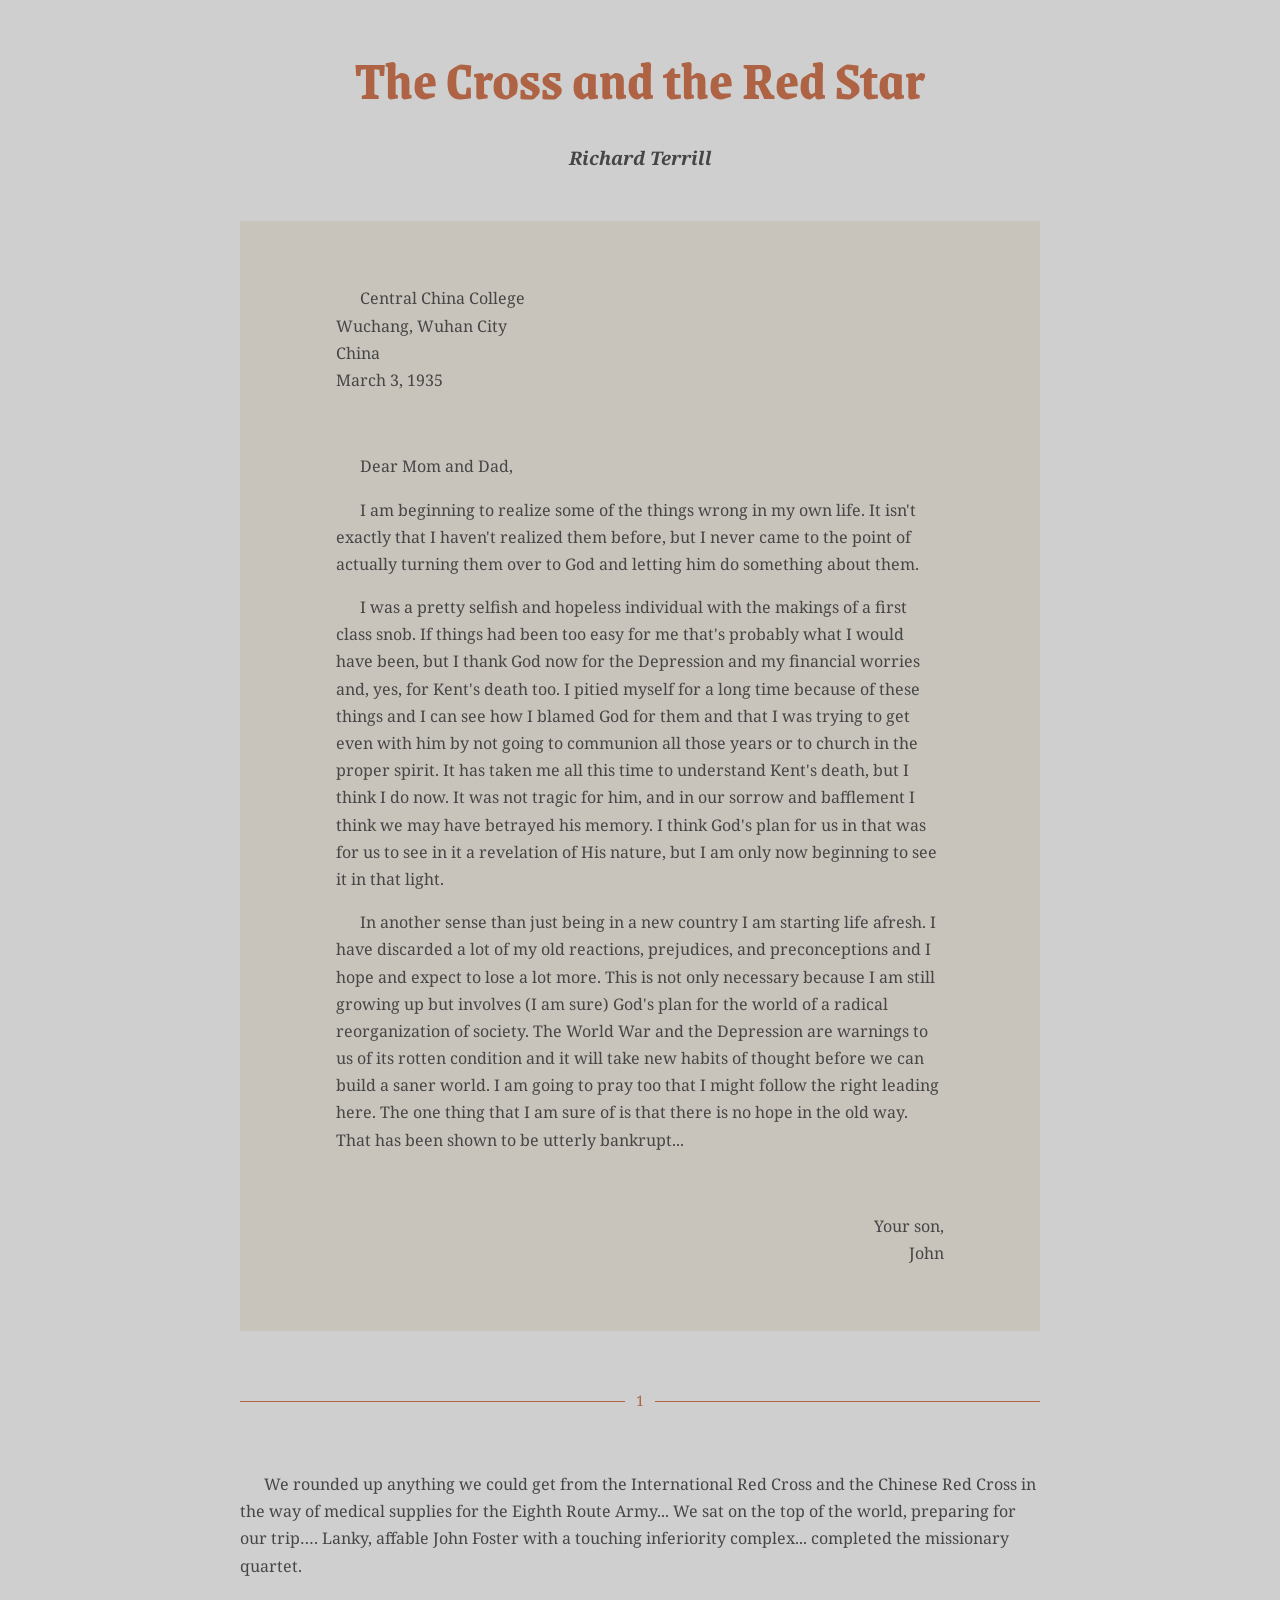
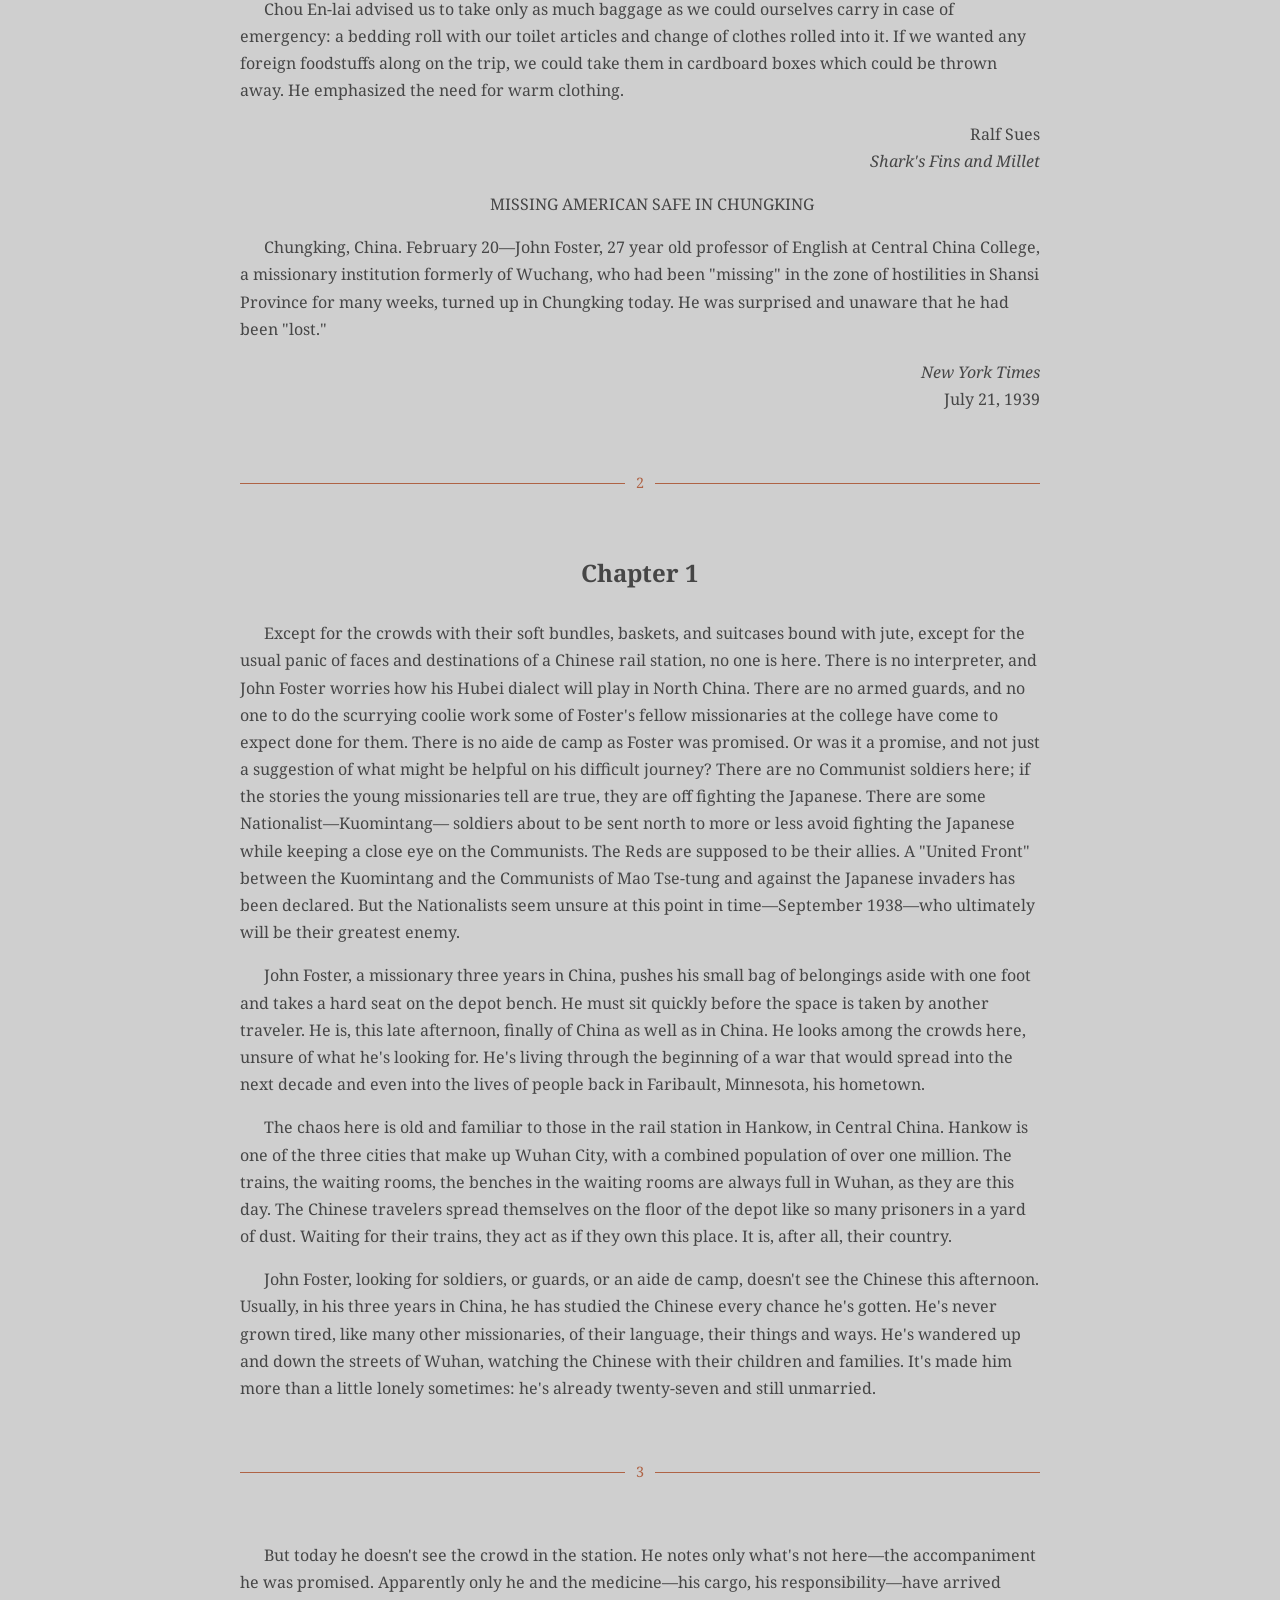
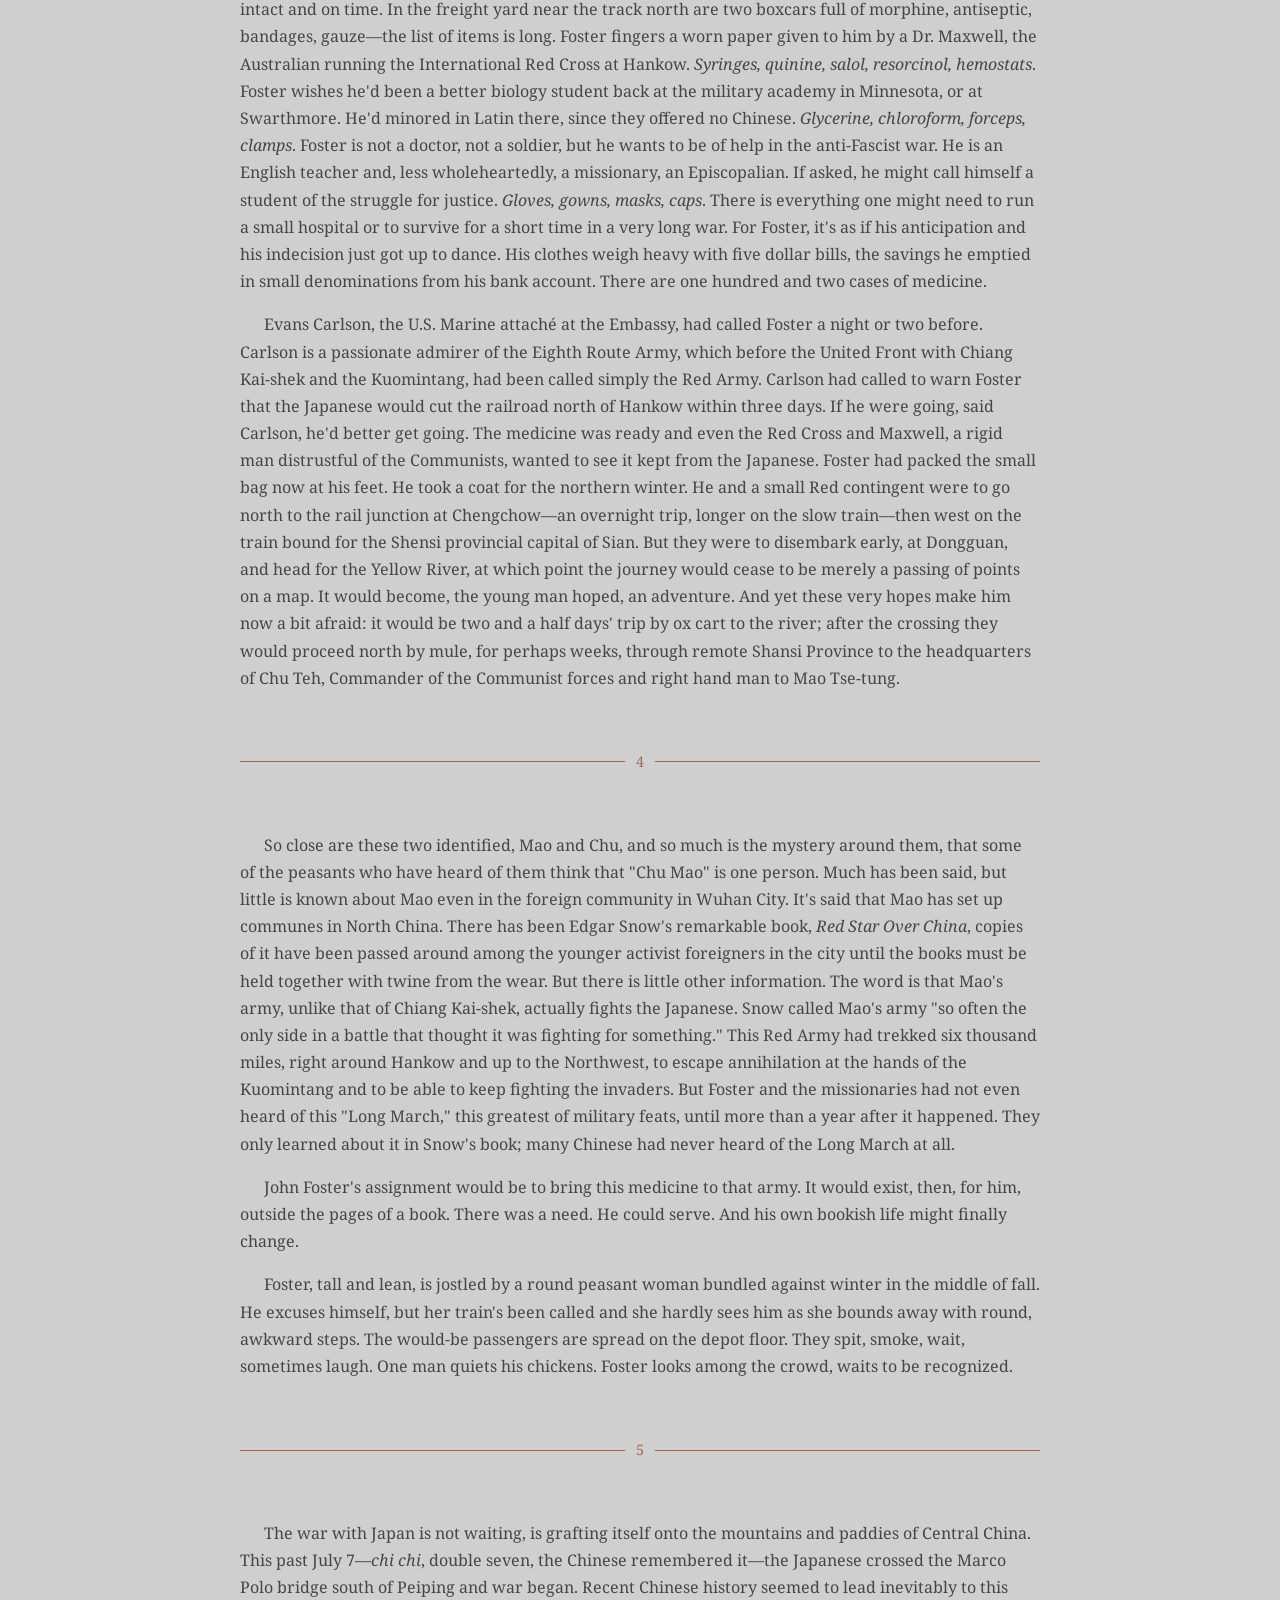
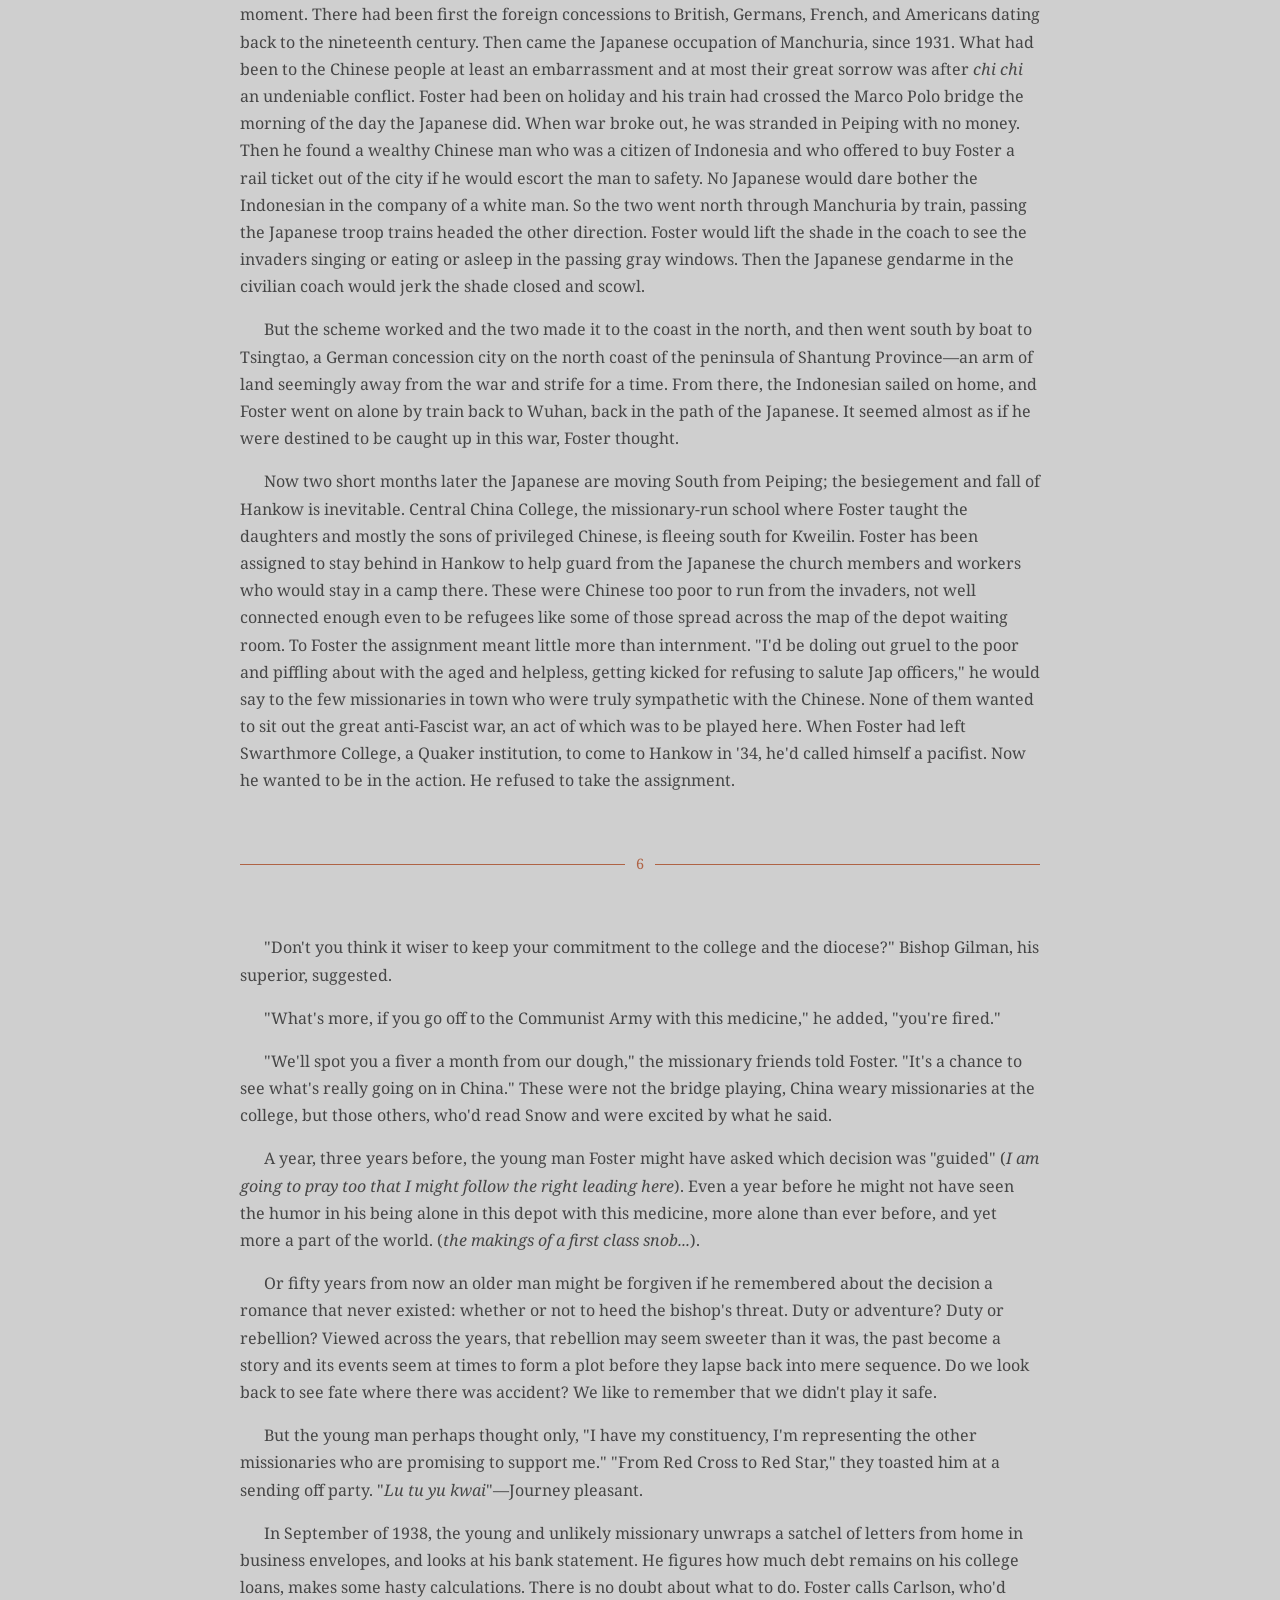
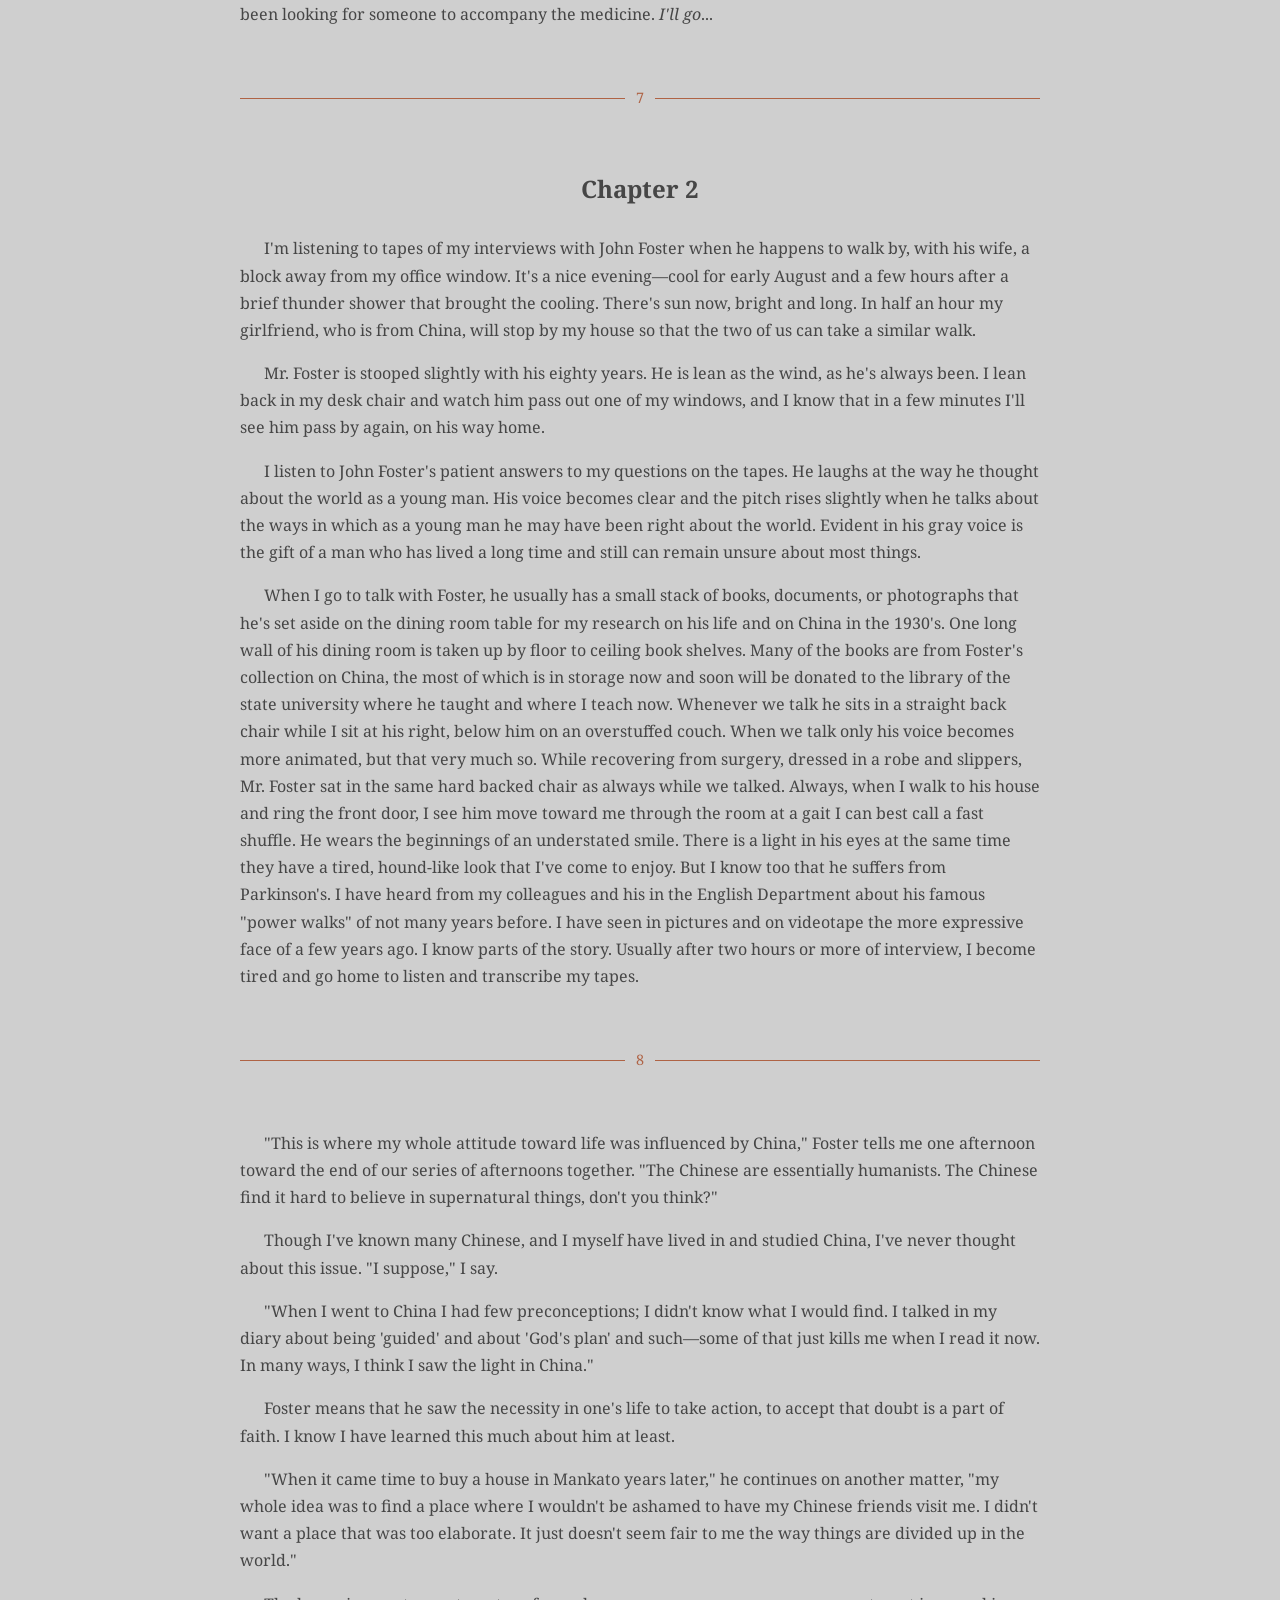
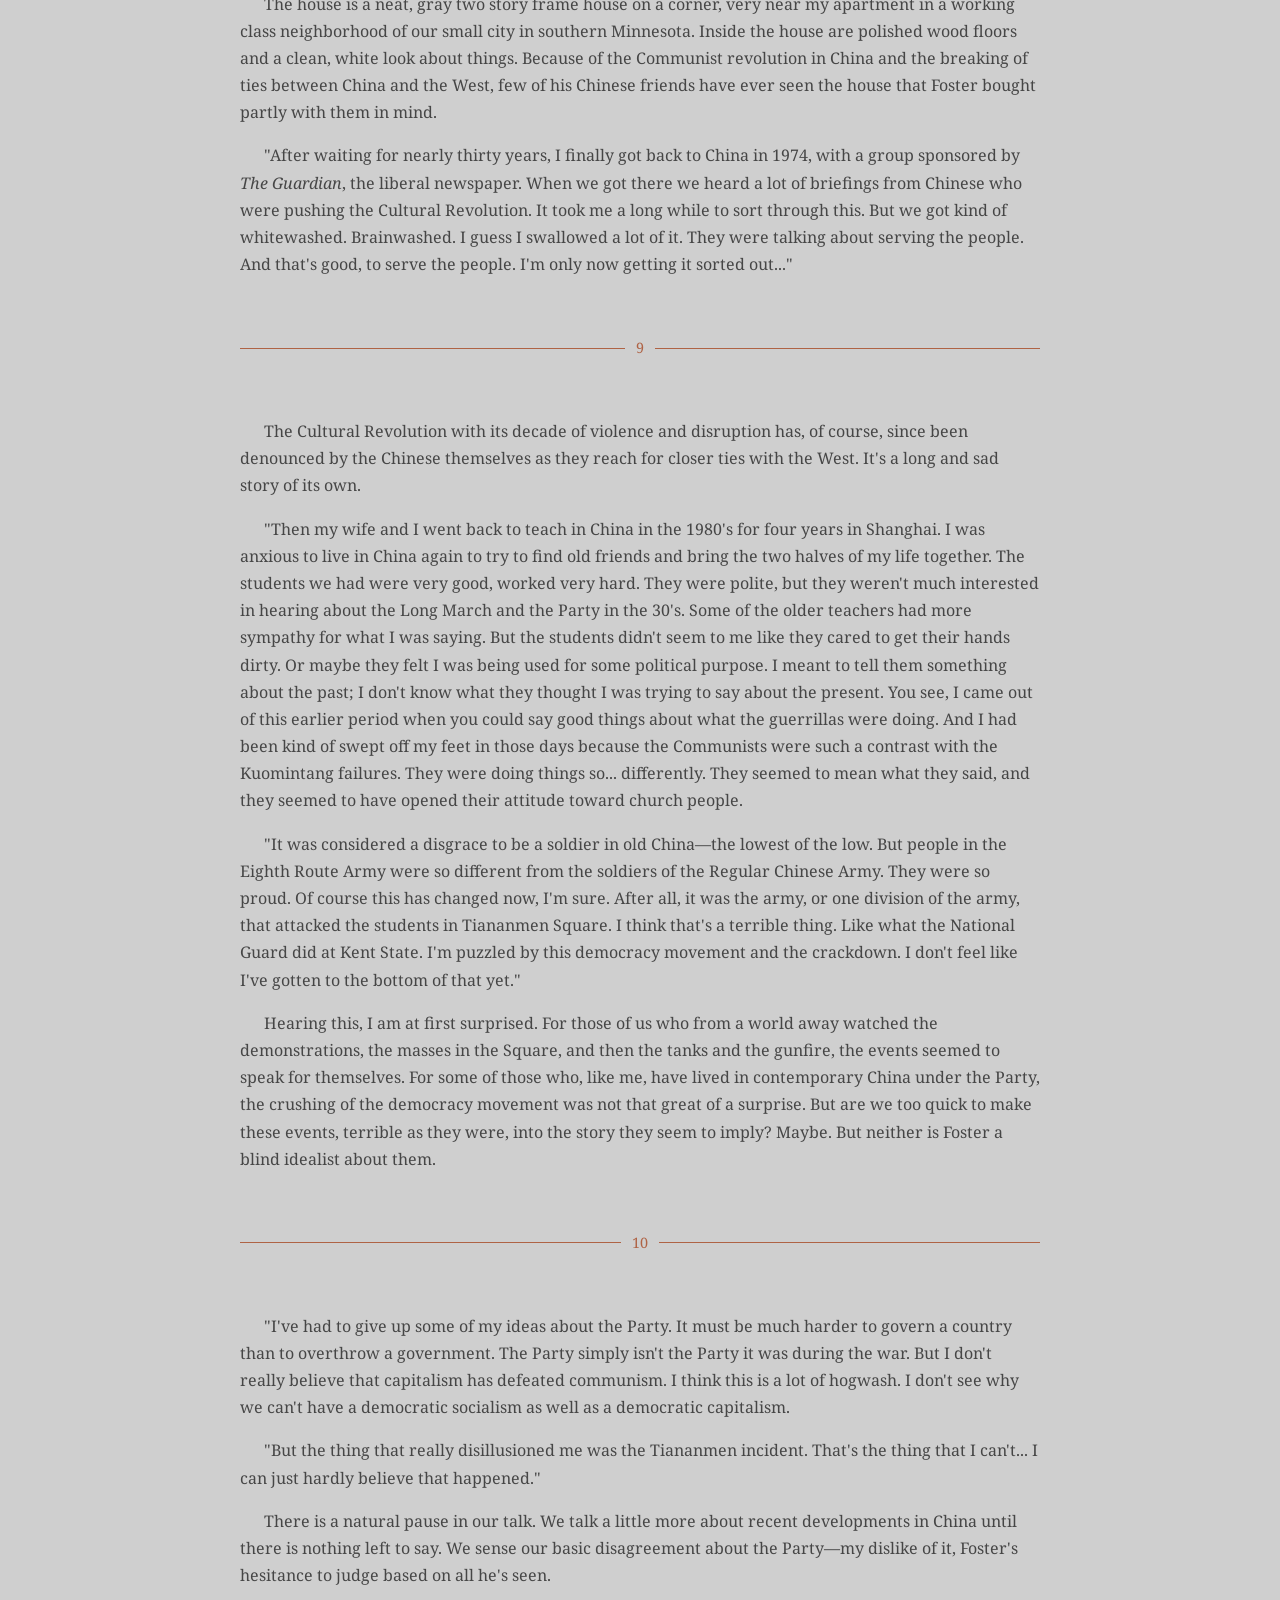
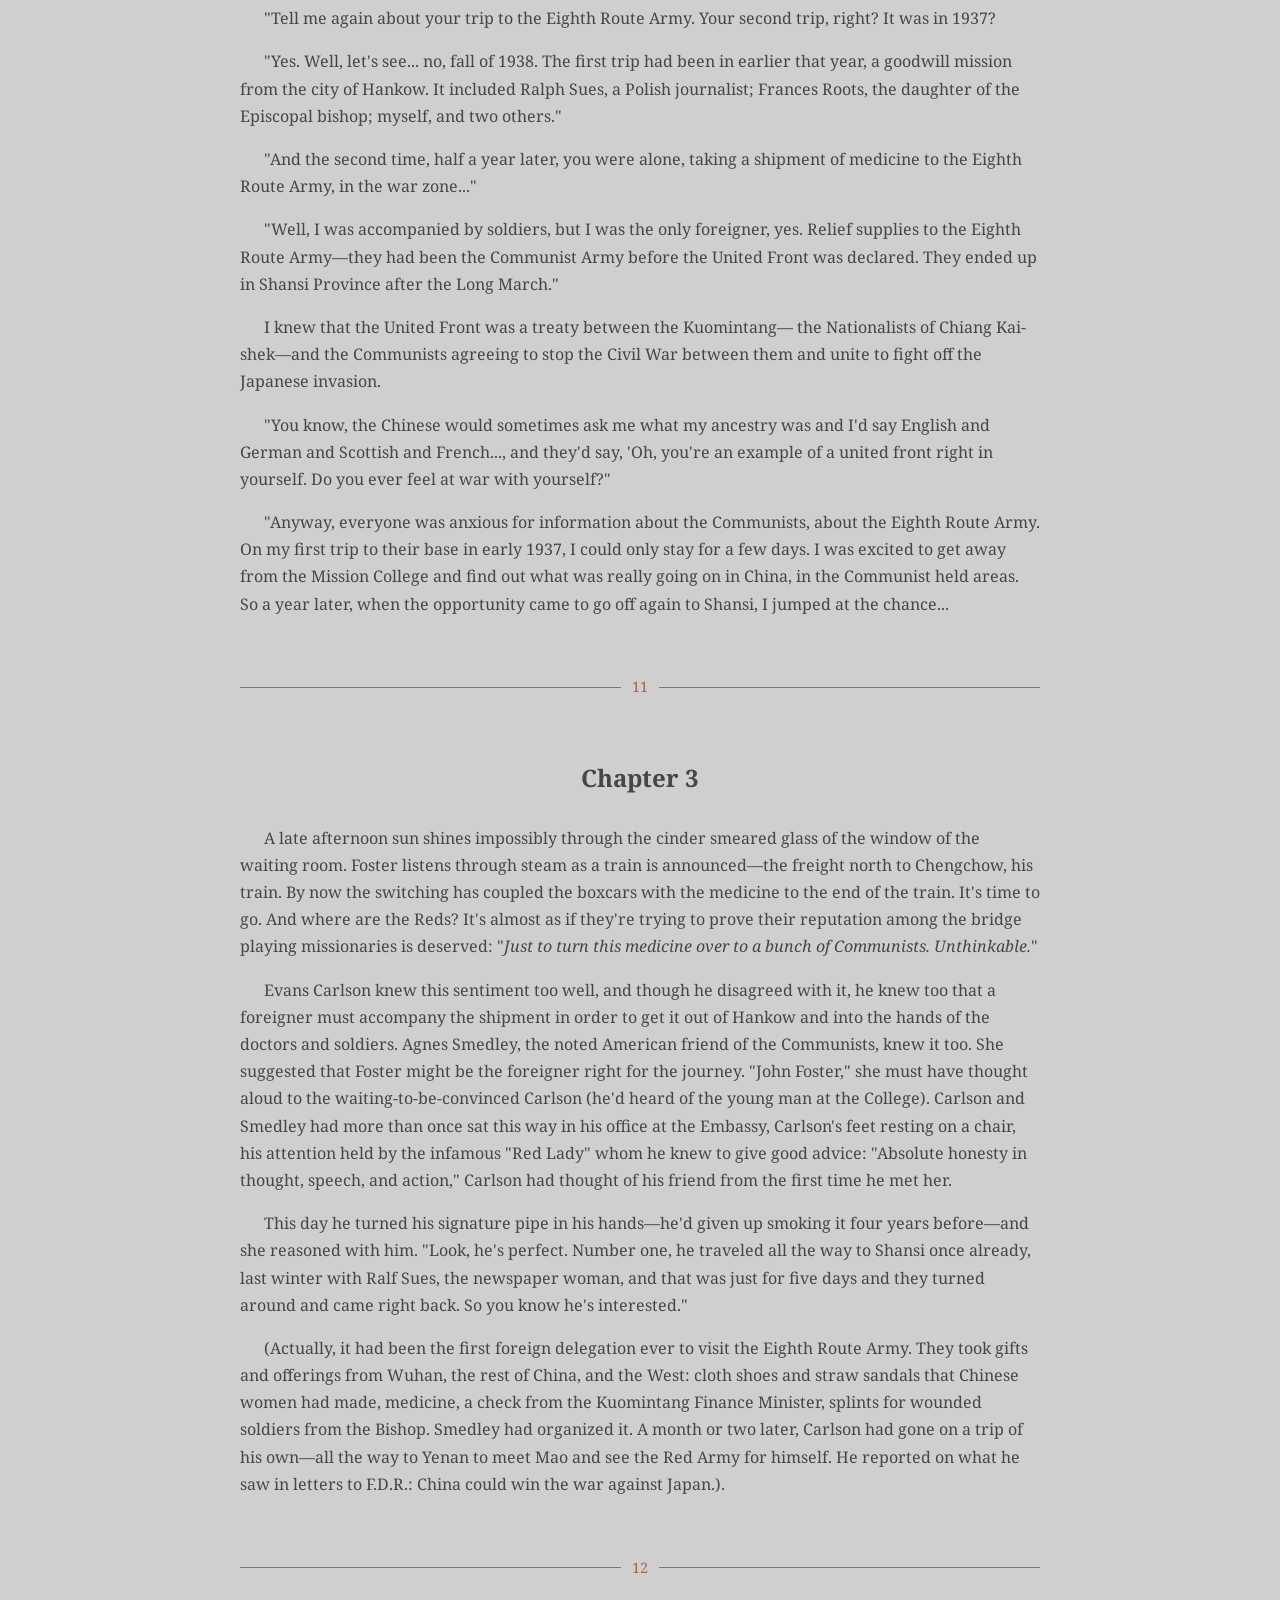
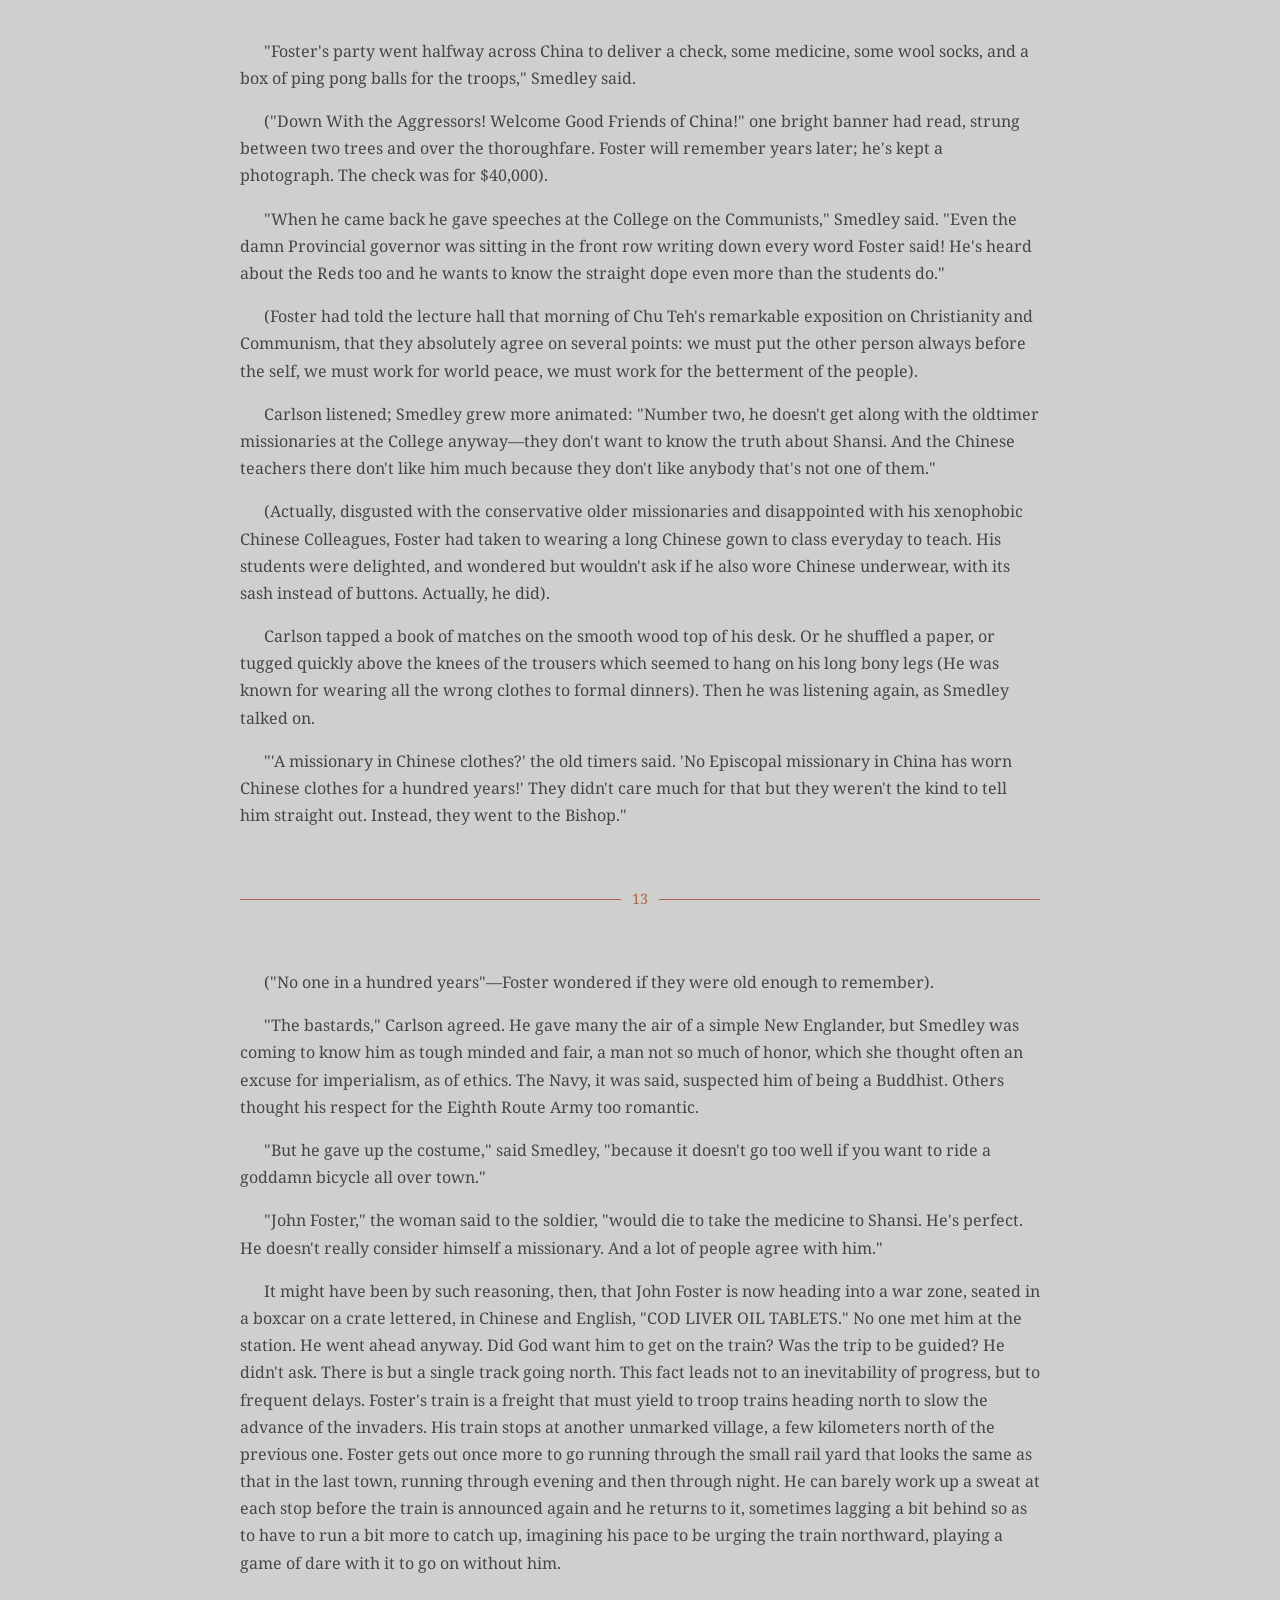
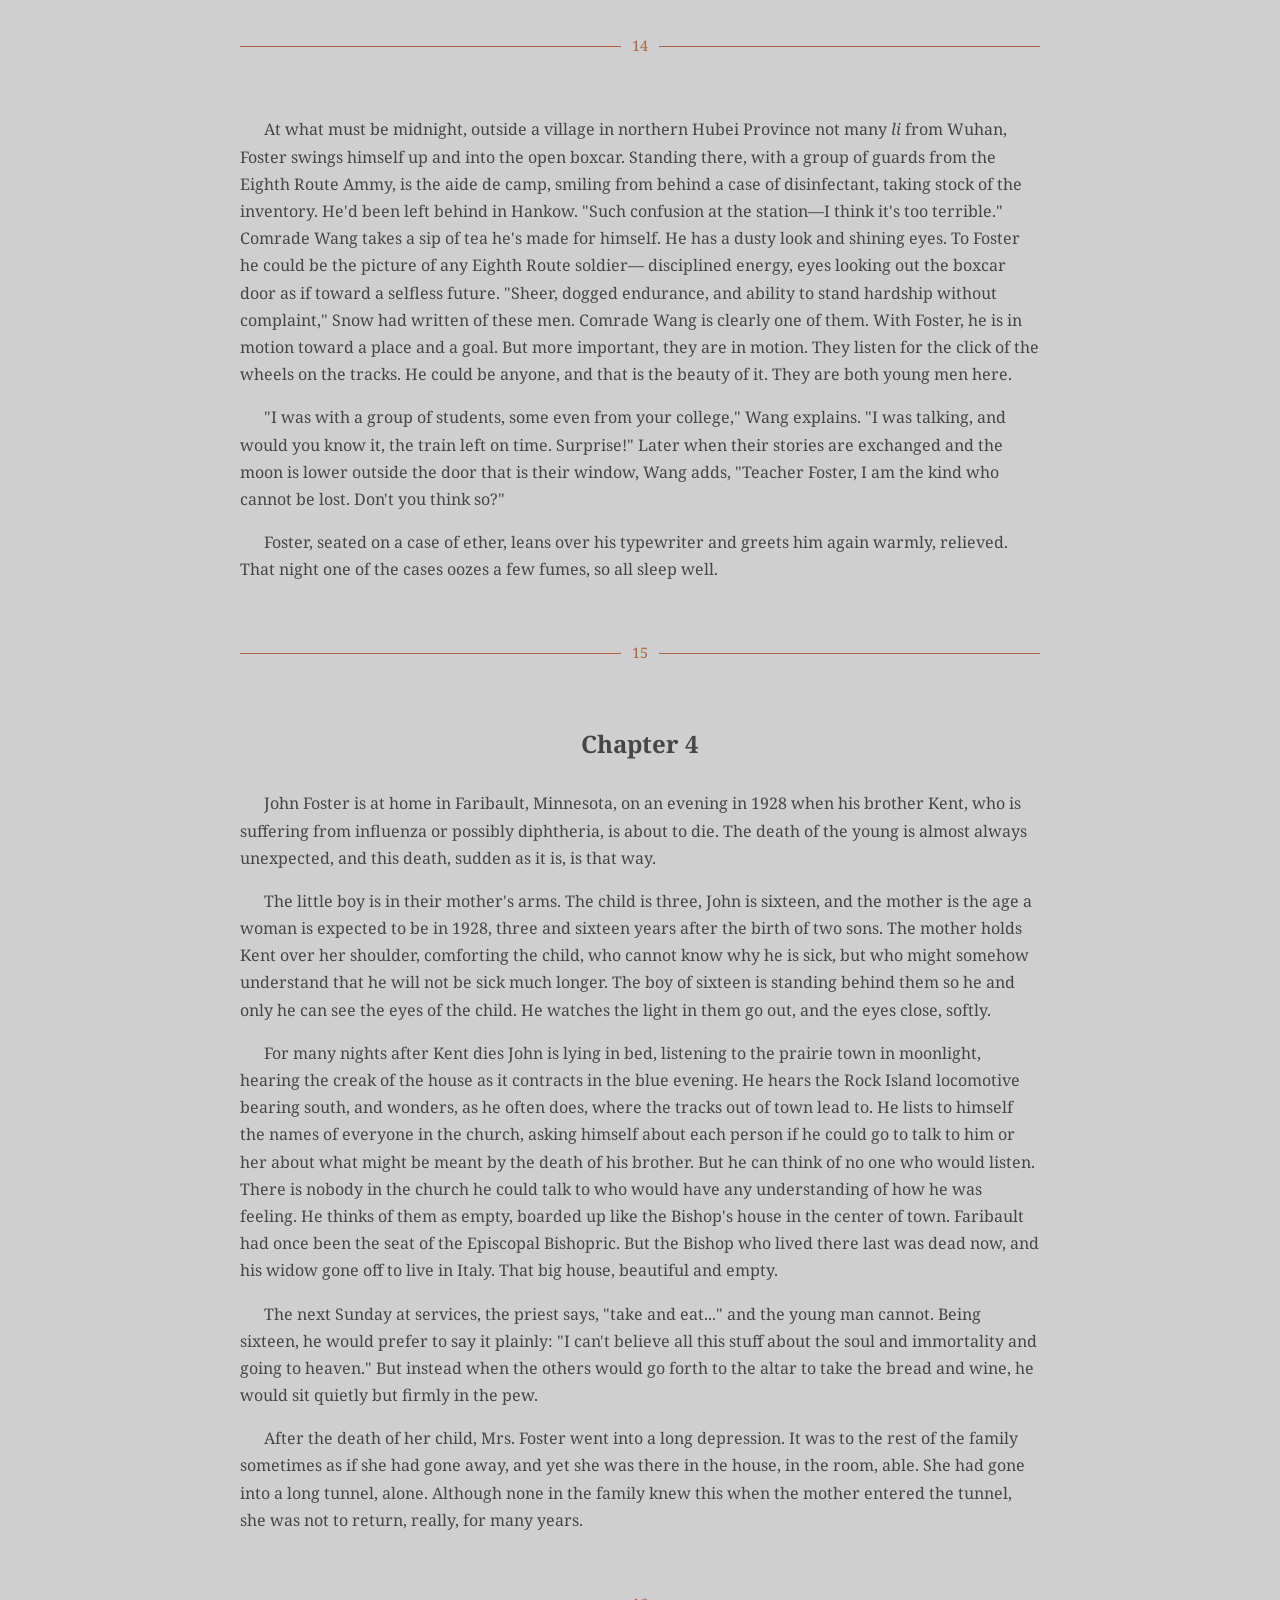
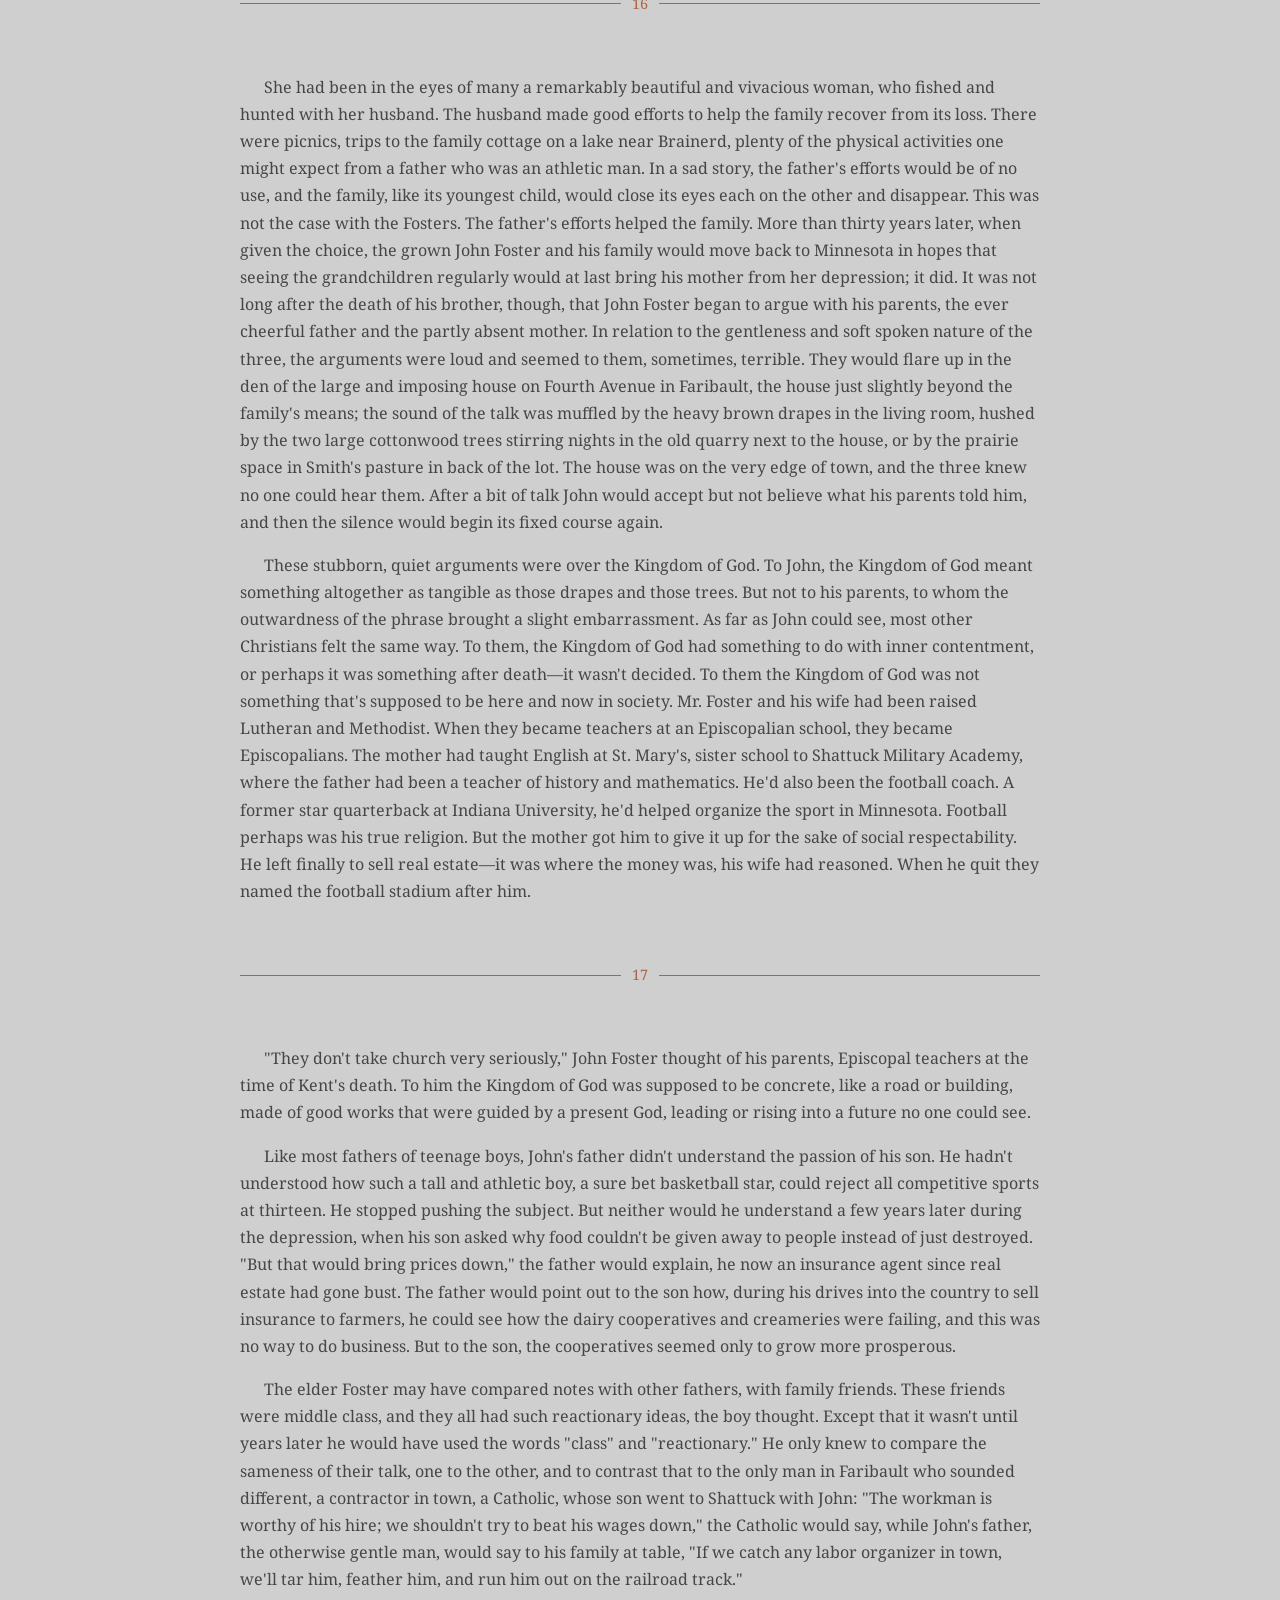
<file: index.html>
<html>
<head>
    <meta name="viewport" content="width=device-width, initial-scale=1.0">
    <link href="tcatrs.css" rel="stylesheet"/>
</head>
<body>

<main>

<h1>The Cross and the Red Star</h1>
<h3 style="text-align:center;"><em>Richard Terrill</em></h3>

<div class="letter">

<p>Central China College<br>
Wuchang, Wuhan City<br>
China<br>
March 3, 1935</p>
<br>
<p>Dear Mom and Dad,</p>

<p>I am beginning to realize some of the things wrong in my own life. It isn't exactly that I haven't realized them before, but I never came to the point of actually turning them over to God and letting him do something about them.</p>

<p>I was a pretty selfish and hopeless individual with the makings of a first class snob. If things had been too easy for me that's probably what I would have been, but I thank God now for the Depression and my financial worries and, yes, for Kent's death too. I pitied myself for a long time because of these things and I can see how I blamed God for them and that I was trying to get even with him by not going to communion all those years or to church in the proper spirit. It has taken me all this time to understand Kent's death, but I think I do now. It was not tragic for him, and in our sorrow and bafflement I think we may have betrayed his memory. I think God's plan for us in that was for us to see in it a revelation of His nature, but I am only now beginning to see it in that light.</p>

<p>In another sense than just being in a new country I am starting life afresh. I have discarded a lot of my old reactions, prejudices, and preconceptions and I hope and expect to lose a lot more. This is not only necessary because I am still growing up but involves (I am sure) God's plan for the world of a radical reorganization of society. The World War and the Depression are warnings to us of its rotten condition and it will take new habits of thought before we can build a saner world. I am going to pray too that I might follow the right leading here. The one thing that I am sure of is that there is no hope in the old way. That has been shown to be utterly bankrupt...</p>
<br>
<p style="text-align:right">Your son,<br>
John</p>
</div>

<page></page>

<p>We rounded up anything we could get from the International Red Cross and the Chinese Red Cross in the way of medical supplies for the Eighth Route Army... We sat on the top of the world, preparing for our trip…. Lanky, affable John Foster with a touching inferiority complex... completed the missionary quartet.</p>
<p>Chou En-lai advised us to take only as much baggage as we could ourselves carry in case of emergency: a bedding roll with our toilet articles and change of clothes rolled into it. If we wanted any foreign foodstuffs along on the trip, we could take them in cardboard boxes which could be thrown away. He emphasized the need for warm clothing.</p>
<p style="text-align:right">Ralf Sues<br>
<em>Shark's Fins and Millet</em></p>

<p style="text-align:center">MISSING AMERICAN SAFE IN CHUNGKING</p>
<p>Chungking, China. February 20—John Foster, 27 year old professor of English at Central China College, a missionary institution formerly of Wuchang, who had been "missing" in the zone of hostilities in Shansi Province for many weeks, turned up in Chungking today. He was surprised and unaware that he had been "lost."</p>
<p style="text-align:right"><em>New York Times</em><br>
July 21, 1939</p>

<page></page>

<h2 id="chapter1">Chapter 1</h2>

<p>Except for the crowds with their soft bundles, baskets, and suitcases bound with jute, except for the usual panic of faces and destinations of a Chinese rail station, no one is here. There is no interpreter, and John Foster worries how his Hubei dialect will play in North China. There are no armed guards, and no one to do the scurrying coolie work some of Foster's fellow missionaries at the college have come to expect done for them. There is no aide de camp as Foster was promised. Or was it a promise, and not just a suggestion of what might be helpful on his difficult journey? There are no Communist soldiers here; if the stories the young missionaries tell are true, they are off fighting the Japanese. There are some Nationalist—Kuomintang— soldiers about to be sent north to more or less avoid fighting the Japanese while keeping a close eye on the Communists. The Reds are supposed to be their allies. A "United Front" between the Kuomintang and the Communists of Mao Tse-tung and against the Japanese invaders has been declared. But the Nationalists seem unsure at this point in time—September 1938—who ultimately will be their greatest enemy.</p>

<p>John Foster, a missionary three years in China, pushes his small bag of belongings aside with one foot and takes a hard seat on the depot bench. He must sit quickly before the space is taken by another traveler. He is, this late afternoon, finally of China as well as in China. He looks among the crowds here, unsure of what he's looking for. He's living through the beginning of a war that would spread into the next decade and even into the lives of people back in Faribault, Minnesota, his hometown.</p>

<p>The chaos here is old and familiar to those in the rail station in Hankow, in Central China. Hankow is one of the three cities that make up Wuhan City, with a combined population of over one million. The trains, the waiting rooms, the benches in the waiting rooms are always full in Wuhan, as they are this day. The Chinese travelers spread themselves on the floor of the depot like so many prisoners in a yard of dust. Waiting for their trains, they act as if they own this place. It is, after all, their country.</p>

<p>John Foster, looking for soldiers, or guards, or an aide de camp, doesn't see the Chinese this afternoon. Usually, in his three years in China, he has studied the Chinese every chance he's gotten. He's never grown tired, like many other missionaries, of their language, their things and ways. He's wandered up and down the streets of Wuhan, watching the Chinese with their children and families. It's made him more than a little lonely sometimes: he's already twenty-seven and still unmarried.</p>

<page></page>

<p>But today he doesn't see the crowd in the station. He notes only what's not here—the accompaniment he was promised. Apparently only he and the medicine—his cargo, his responsibility—have arrived intact and on time. In the freight yard near the track north are two boxcars full of morphine, antiseptic, bandages, gauze—the list of items is long. Foster fingers a worn paper given to him by a Dr. Maxwell, the Australian running the International Red Cross at Hankow. <em>Syringes, quinine, salol, resorcinol, hemostats</em>. Foster wishes he'd been a better biology student back at the military academy in Minnesota, or at Swarthmore. He'd minored in Latin there, since they offered no Chinese. <em>Glycerine, chloroform, forceps, clamps</em>. Foster is not a doctor, not a soldier, but he wants to be of help in the anti-Fascist war. He is an English teacher and, less wholeheartedly, a missionary, an Episcopalian. If asked, he might call himself a student of the struggle for justice. <em>Gloves, gowns, masks, caps</em>. There is everything one might need to run a small hospital or to survive for a short time in a very long war. For Foster, it's as if his anticipation and his indecision just got up to dance. His clothes weigh heavy with five dollar bills, the savings he emptied in small denominations from his bank account. There are one hundred and two cases of medicine.</p>

<p>Evans Carlson, the U.S. Marine attaché at the Embassy, had called Foster a night or two before. Carlson is a passionate admirer of the Eighth Route Army, which before the United Front with Chiang Kai-shek and the Kuomintang, had been called simply the Red Army. Carlson had called to warn Foster that the Japanese would cut the railroad north of Hankow within three days. If he were going, said Carlson, he'd better get going. The medicine was ready and even the Red Cross and Maxwell, a rigid man distrustful of the Communists, wanted to see it kept from the Japanese. Foster had packed the small bag now at his feet. He took a coat for the northern winter. He and a small Red contingent were to go north to the rail junction at Chengchow—an overnight trip, longer on the slow train—then west on the train bound for the Shensi provincial capital of Sian. But they were to disembark early, at Dongguan, and head for the Yellow River, at which point the journey would cease to be merely a passing of points on a map. It would become, the young man hoped, an adventure. And yet these very hopes make him now a bit afraid: it would be two and a half days' trip by ox cart to the river; after the crossing they would proceed north by mule, for perhaps weeks, through remote Shansi Province to the headquarters of Chu Teh, Commander of the Communist forces and right hand man to Mao Tse-tung.</p>

<page></page>

<p>So close are these two identified, Mao and Chu, and so much is the mystery around them, that some of the peasants who have heard of them think that "Chu Mao" is one person. Much has been said, but little is known about Mao even in the foreign community in Wuhan City. It's said that Mao has set up communes in North China. There has been Edgar Snow's remarkable book, <em>Red Star Over China</em>, copies of it have been passed around among the younger activist foreigners in the city until the books must be held together with twine from the wear. But there is little other information. The word is that Mao's army, unlike that of Chiang Kai-shek, actually fights the Japanese. Snow called Mao's army "so often the only side in a battle that thought it was fighting for something." This Red Army had trekked six thousand miles, right around Hankow and up to the Northwest, to escape annihilation at the hands of the Kuomintang and to be able to keep fighting the invaders. But Foster and the missionaries had not even heard of this "Long March," this greatest of military feats, until more than a year after it happened. They only learned about it in Snow's book; many Chinese had never heard of the Long March at all.</p>

<p>John Foster's assignment would be to bring this medicine to that army. It would exist, then, for him, outside the pages of a book. There was a need. He could serve. And his own bookish life might finally change.</p>

<p>Foster, tall and lean, is jostled by a round peasant woman bundled against winter in the middle of fall. He excuses himself, but her train's been called and she hardly sees him as she bounds away with round, awkward steps. The would-be passengers are spread on the depot floor. They spit, smoke, wait, sometimes laugh. One man quiets his chickens. Foster looks among the crowd, waits to be recognized.</p>

<page></page>

<p>The war with Japan is not waiting, is grafting itself onto the mountains and paddies of Central China. This past July 7—<em>chi chi</em>, double seven, the Chinese remembered it—the Japanese crossed the Marco Polo bridge south of Peiping and war began. Recent Chinese history seemed to lead inevitably to this moment. There had been first the foreign concessions to British, Germans, French, and Americans dating back to the nineteenth century. Then came the Japanese occupation of Manchuria, since 1931. What had been to the Chinese people at least an embarrassment and at most their great sorrow was after <em>chi chi</em> an undeniable conflict. Foster had been on holiday and his train had crossed the Marco Polo bridge the morning of the day the Japanese did. When war broke out, he was stranded in Peiping with no money. Then he found a wealthy Chinese man who was a citizen of Indonesia and who offered to buy Foster a rail ticket out of the city if he would escort the man to safety. No Japanese would dare bother the Indonesian in the company of a white man. So the two went north through Manchuria by train, passing the Japanese troop trains headed the other direction. Foster would lift the shade in the coach to see the invaders singing or eating or asleep in the passing gray windows. Then the Japanese gendarme in the civilian coach would jerk the shade closed and scowl.</p>

<p>But the scheme worked and the two made it to the coast in the north, and then went south by boat to Tsingtao, a German concession city on the north coast of the peninsula of Shantung Province—an arm of land seemingly away from the war and strife for a time. From there, the Indonesian sailed on home, and Foster went on alone by train back to Wuhan, back in the path of the Japanese. It seemed almost as if he were destined to be caught up in this war, Foster thought.</p>

<p>Now two short months later the Japanese are moving South from Peiping; the besiegement and fall of Hankow is inevitable. Central China College, the missionary-run school where Foster taught the daughters and mostly the sons of privileged Chinese, is fleeing south for Kweilin. Foster has been assigned to stay behind in Hankow to help guard from the Japanese the church members and workers who would stay in a camp there. These were Chinese too poor to run from the invaders, not well connected enough even to be refugees like some of those spread across the map of the depot waiting room. To Foster the assignment meant little more than internment. "I'd be doling out gruel to the poor and piffling about with the aged and helpless, getting kicked for refusing to salute Jap officers," he would say to the few missionaries in town who were truly sympathetic with the Chinese. None of them wanted to sit out the great anti-Fascist war, an act of which was to be played here. When Foster had left Swarthmore College, a Quaker institution, to come to Hankow in '34, he'd called himself a pacifist. Now he wanted to be in the action. He refused to take the assignment.</p>

<page></page>

<p>"Don't you think it wiser to keep your commitment to the college and the diocese?" Bishop Gilman, his superior, suggested.</p>

<p>"What's more, if you go off to the Communist Army with this medicine," he added, "you're fired."</p>

<p>"We'll spot you a fiver a month from our dough," the missionary friends told Foster. "It's a chance to see what's really going on in China." These were not the bridge playing, China weary missionaries at the college, but those others, who'd read Snow and were excited by what he said.</p>

<p>A year, three years before, the young man Foster might have asked which decision was "guided" (<em>I am going to pray too that I might follow the right leading here</em>). Even a year before he might not have seen the humor in his being alone in this depot with this medicine, more alone than ever before, and yet more a part of the world. (<em>the makings of a first class snob...</em>).</p>

<p>Or fifty years from now an older man might be forgiven if he remembered about the decision a romance that never existed: whether or not to heed the bishop's threat. Duty or adventure? Duty or rebellion? Viewed across the years, that rebellion may seem sweeter than it was, the past become a story and its events seem at times to form a plot before they lapse back into mere sequence. Do we look back to see fate where there was accident? We like to remember that we didn't play it safe.</p>

<p>But the young man perhaps thought only, "I have my constituency, I'm representing the other missionaries who are promising to support me." "From Red Cross to Red Star," they toasted him at a sending off party. "<em>Lu tu yu kwai</em>"—Journey pleasant.</p>

<p>In September of 1938, the young and unlikely missionary unwraps a satchel of letters from home in business envelopes, and looks at his bank statement. He figures how much debt remains on his college loans, makes some hasty calculations. There is no doubt about what to do. Foster calls Carlson, who'd been looking for someone to accompany the medicine. <em>I'll go</em>...</p>

<page></page>

<h2 id="chapter2">Chapter 2</h2>

<p>I'm listening to tapes of my interviews with John Foster when he happens to walk by, with his wife, a block away from my office window. It's a nice evening—cool for early August and a few hours after a brief thunder shower that brought the cooling. There's sun now, bright and long. In half an hour my girlfriend, who is from China, will stop by my house so that the two of us can take a similar walk.</p>

<p>Mr. Foster is stooped slightly with his eighty years. He is lean as the wind, as he's always been. I lean back in my desk chair and watch him pass out one of my windows, and I know that in a few minutes I'll see him pass by again, on his way home.</p>

<p>I listen to John Foster's patient answers to my questions on the tapes. He laughs at the way he thought about the world as a young man. His voice becomes clear and the pitch rises slightly when he talks about the ways in which as a young man he may have been right about the world. Evident in his gray voice is the gift of a man who has lived a long time and still can remain unsure about most things.</p>

<p>When I go to talk with Foster, he usually has a small stack of books, documents, or photographs that he's set aside on the dining room table for my research on his life and on China in the 1930's. One long wall of his dining room is taken up by floor to ceiling book shelves. Many of the books are from Foster's collection on China, the most of which is in storage now and soon will be donated to the library of the state university where he taught and where I teach now. Whenever we talk he sits in a straight back chair while I sit at his right, below him on an overstuffed couch. When we talk only his voice becomes more animated, but that very much so. While recovering from surgery, dressed in a robe and slippers, Mr. Foster sat in the same hard backed chair as always while we talked. Always, when I walk to his house and ring the front door, I see him move toward me through the room at a gait I can best call a fast shuffle. He wears the beginnings of an understated smile. There is a light in his eyes at the same time they have a tired, hound-like look that I've come to enjoy. But I know too that he suffers from Parkinson's. I have heard from my colleagues and his in the English Department about his famous "power walks" of not many years before. I have seen in pictures and on videotape the more expressive face of a few years ago. I know parts of the story. Usually after two hours or more of interview, I become tired and go home to listen and transcribe my tapes.</p>

<page></page>

<p>"This is where my whole attitude toward life was influenced by China," Foster tells me one afternoon toward the end of our series of afternoons together. "The Chinese are essentially humanists. The Chinese find it hard to believe in supernatural things, don't you think?"</p>

<p>Though I've known many Chinese, and I myself have lived in and studied China, I've never thought about this issue. "I suppose," I say.</p>

<p>"When I went to China I had few preconceptions; I didn't know what I would find. I talked in my diary about being 'guided' and about 'God's plan' and such—some of that just kills me when I read it now. In many ways, I think I saw the light in China."</p>

<p>Foster means that he saw the necessity in one's life to take action, to accept that doubt is a part of faith. I know I have learned this much about him at least.</p>

<p>"When it came time to buy a house in Mankato years later," he continues on another matter, "my whole idea was to find a place where I wouldn't be ashamed to have my Chinese friends visit me. I didn't want a place that was too elaborate. It just doesn't seem fair to me the way things are divided up in the world."</p>

<p>The house is a neat, gray two story frame house on a corner, very near my apartment in a working class neighborhood of our small city in southern Minnesota. Inside the house are polished wood floors and a clean, white look about things. Because of the Communist revolution in China and the breaking of ties between China and the West, few of his Chinese friends have ever seen the house that Foster bought partly with them in mind.</p>

<p>"After waiting for nearly thirty years, I finally got back to China in 1974, with a group sponsored by <em>The Guardian</em>, the liberal newspaper. When we got there we heard a lot of briefings from Chinese who were pushing the Cultural Revolution. It took me a long while to sort through this. But we got kind of whitewashed. Brainwashed. I guess I swallowed a lot of it. They were talking about serving the people. And that's good, to serve the people. I'm only now getting it sorted out..."</p>

<page></page>

<p>The Cultural Revolution with its decade of violence and disruption has, of course, since been denounced by the Chinese themselves as they reach for closer ties with the West. It's a long and sad story of its own.</p>

<p>"Then my wife and I went back to teach in China in the 1980's for four years in Shanghai. I was anxious to live in China again to try to find old friends and bring the two halves of my life together. The students we had were very good, worked very hard. They were polite, but they weren't much interested in hearing about the Long March and the Party in the 30's. Some of the older teachers had more sympathy for what I was saying. But the students didn't seem to me like they cared to get their hands dirty. Or maybe they felt I was being used for some political purpose. I meant to tell them something about the past; I don't know what they thought I was trying to say about the present. You see, I came out of this earlier period when you could say good things about what the guerrillas were doing. And I had been kind of swept off my feet in those days because the Communists were such a contrast with the Kuomintang failures. They were doing things so... differently. They seemed to mean what they said, and they seemed to have opened their attitude toward church people.</p>

<p>"It was considered a disgrace to be a soldier in old China—the lowest of the low. But people in the Eighth Route Army were so different from the soldiers of the Regular Chinese Army. They were so proud. Of course this has changed now, I'm sure. After all, it was the army, or one division of the army, that attacked the students in Tiananmen Square. I think that's a terrible thing. Like what the National Guard did at Kent State. I'm puzzled by this democracy movement and the crackdown. I don't feel like I've gotten to the bottom of that yet."</p>

<p>Hearing this, I am at first surprised. For those of us who from a world away watched the demonstrations, the masses in the Square, and then the tanks and the gunfire, the events seemed to speak for themselves. For some of those who, like me, have lived in contemporary China under the Party, the crushing of the democracy movement was not that great of a surprise. But are we too quick to make these events, terrible as they were, into the story they seem to imply? Maybe. But neither is Foster a blind idealist about them.</p>

<page></page>

<p>"I've had to give up some of my ideas about the Party. It must be much harder to govern a country than to overthrow a government. The Party simply isn't the Party it was during the war. But I don't really believe that capitalism has defeated communism. I think this is a lot of hogwash. I don't see why we can't have a democratic socialism as well as a democratic capitalism.</p>

<p>"But the thing that really disillusioned me was the Tiananmen incident. That's the thing that I can't... I can just hardly believe that happened."</p>

<p>There is a natural pause in our talk. We talk a little more about recent developments in China until there is nothing left to say. We sense our basic disagreement about the Party—my dislike of it, Foster's hesitance to judge based on all he's seen.</p>

<p>"Tell me again about your trip to the Eighth Route Army. Your second trip, right? It was in 1937?</p>

<p>"Yes. Well, let's see... no, fall of 1938. The first trip had been in earlier that year, a goodwill mission from the city of Hankow. It included Ralph Sues, a Polish journalist; Frances Roots, the daughter of the Episcopal bishop; myself, and two others."</p>

<p>"And the second time, half a year later, you were alone, taking a shipment of medicine to the Eighth Route Army, in the war zone..."</p>

<p>"Well, I was accompanied by soldiers, but I was the only foreigner, yes. Relief supplies to the Eighth Route Army—they had been the Communist Army before the United Front was declared. They ended up in Shansi Province after the Long March."</p>

<p>I knew that the United Front was a treaty between the Kuomintang— the Nationalists of Chiang Kai-shek—and the Communists agreeing to stop the Civil War between them and unite to fight off the Japanese invasion.</p>

<p>"You know, the Chinese would sometimes ask me what my ancestry was and I'd say English and German and Scottish and French..., and they'd say, 'Oh, you're an example of a united front right in yourself. Do you ever feel at war with yourself?"</p>

<p>"Anyway, everyone was anxious for information about the Communists, about the Eighth Route Army. On my first trip to their base in early 1937, I could only stay for a few days. I was excited to get away from the Mission College and find out what was really going on in China, in the Communist held areas. So a year later, when the opportunity came to go off again to Shansi, I jumped at the chance...</p>

<page></page>

<h2 id="chapter3">Chapter 3</h2>

<p>A late afternoon sun shines impossibly through the cinder smeared glass of the window of the waiting room. Foster listens through steam as a train is announced—the freight north to Chengchow, his train. By now the switching has coupled the boxcars with the medicine to the end of the train. It's time to go. And where are the Reds? It's almost as if they're trying to prove their reputation among the bridge playing missionaries is deserved: "<em>Just to turn this medicine over to a bunch of Communists. Unthinkable.</em>"</p>

<p>Evans Carlson knew this sentiment too well, and though he disagreed with it, he knew too that a foreigner must accompany the shipment in order to get it out of Hankow and into the hands of the doctors and soldiers. Agnes Smedley, the noted American friend of the Communists, knew it too. She suggested that Foster might be the foreigner right for the journey. "John Foster," she must have thought aloud to the waiting-to-be-convinced Carlson (he'd heard of the young man at the College). Carlson and Smedley had more than once sat this way in his office at the Embassy, Carlson's feet resting on a chair, his attention held by the infamous "Red Lady" whom he knew to give good advice: "Absolute honesty in thought, speech, and action," Carlson had thought of his friend from the first time he met her.</p>

<p>This day he turned his signature pipe in his hands—he'd given up smoking it four years before—and she reasoned with him. "Look, he's perfect. Number one, he traveled all the way to Shansi once already, last winter with Ralf Sues, the newspaper woman, and that was just for five days and they turned around and came right back. So you know he's interested."</p>

<p>(Actually, it had been the first foreign delegation ever to visit the Eighth Route Army. They took gifts and offerings from Wuhan, the rest of China, and the West: cloth shoes and straw sandals that Chinese women had made, medicine, a check from the Kuomintang Finance Minister, splints for wounded soldiers from the Bishop. Smedley had organized it. A month or two later, Carlson had gone on a trip of his own—all the way to Yenan to meet Mao and see the Red Army for himself. He reported on what he saw in letters to F.D.R.: China could win the war against Japan.).</p>

<page></page>

<p>"Foster's party went halfway across China to deliver a check, some medicine, some wool socks, and a box of ping pong balls for the troops," Smedley said.</p>

<p>("Down With the Aggressors! Welcome Good Friends of China!" one bright banner had read, strung between two trees and over the thoroughfare. Foster will remember years later; he's kept a photograph. The check was for $40,000).</p>

<p>"When he came back he gave speeches at the College on the Communists," Smedley said. "Even the damn Provincial governor was sitting in the front row writing down every word Foster said! He's heard about the Reds too and he wants to know the straight dope even more than the students do."</p>

<p>(Foster had told the lecture hall that morning of Chu Teh's remarkable exposition on Christianity and Communism, that they absolutely agree on several points: we must put the other person always before the self, we must work for world peace, we must work for the betterment of the people).</p>

<p>Carlson listened; Smedley grew more animated: "Number two, he doesn't get along with the oldtimer missionaries at the College anyway—they don't want to know the truth about Shansi. And the Chinese teachers there don't like him much because they don't like anybody that's not one of them."</p>

<p>(Actually, disgusted with the conservative older missionaries and disappointed with his xenophobic Chinese Colleagues, Foster had taken to wearing a long Chinese gown to class everyday to teach. His students were delighted, and wondered but wouldn't ask if he also wore Chinese underwear, with its sash instead of buttons. Actually, he did).</p>

<p>Carlson tapped a book of matches on the smooth wood top of his desk. Or he shuffled a paper, or tugged quickly above the knees of the trousers which seemed to hang on his long bony legs (He was known for wearing all the wrong clothes to formal dinners). Then he was listening again, as Smedley talked on.</p>

<p>"'A missionary in Chinese clothes?' the old timers said. 'No Episcopal missionary in China has worn Chinese clothes for a hundred years!' They didn't care much for that but they weren't the kind to tell him straight out. Instead, they went to the Bishop."</p>

<page></page>

<p>("No one in a hundred years"—Foster wondered if they were old enough to remember).</p>

<p>"The bastards," Carlson agreed. He gave many the air of a simple New Englander, but Smedley was coming to know him as tough minded and fair, a man not so much of honor, which she thought often an excuse for imperialism, as of ethics. The Navy, it was said, suspected him of being a Buddhist. Others thought his respect for the Eighth Route Army too romantic.</p>

<p>"But he gave up the costume," said Smedley, "because it doesn't go too well if you want to ride a goddamn bicycle all over town."</p>

<p>"John Foster," the woman said to the soldier, "would die to take the medicine to Shansi. He's perfect. He doesn't really consider himself a missionary. And a lot of people agree with him."</p>

<p>It might have been by such reasoning, then, that John Foster is now heading into a war zone, seated in a boxcar on a crate lettered, in Chinese and English, "COD LIVER OIL TABLETS." No one met him at the station. He went ahead anyway. Did God want him to get on the train? Was the trip to be guided? He didn't ask. There is but a single track going north. This fact leads not to an inevitability of progress, but to frequent delays. Foster's train is a freight that must yield to troop trains heading north to slow the advance of the invaders. His train stops at another unmarked village, a few kilometers north of the previous one. Foster gets out once more to go running through the small rail yard that looks the same as that in the last town, running through evening and then through night. He can barely work up a sweat at each stop before the train is announced again and he returns to it, sometimes lagging a bit behind so as to have to run a bit more to catch up, imagining his pace to be urging the train northward, playing a game of dare with it to go on without him.</p>

<page></page>

<p>At what must be midnight, outside a village in northern Hubei Province not many <em>li</em> from Wuhan, Foster swings himself up and into the open boxcar. Standing there, with a group of guards from the Eighth Route Ammy, is the aide de camp, smiling from behind a case of disinfectant, taking stock of the inventory. He'd been left behind in Hankow. "Such confusion at the station—I think it's too terrible." Comrade Wang takes a sip of tea he's made for himself. He has a dusty look and shining eyes. To Foster he could be the picture of any Eighth Route soldier— disciplined energy, eyes looking out the boxcar door as if toward a selfless future. "Sheer, dogged endurance, and ability to stand hardship without complaint," Snow had written of these men. Comrade Wang is clearly one of them. With Foster, he is in motion toward a place and a goal. But more important, they are in motion. They listen for the click of the wheels on the tracks. He could be anyone, and that is the beauty of it. They are both young men here.</p>

<p>"I was with a group of students, some even from your college," Wang explains. "I was talking, and would you know it, the train left on time. Surprise!" Later when their stories are exchanged and the moon is lower outside the door that is their window, Wang adds, "Teacher Foster, I am the kind who cannot be lost. Don't you think so?"</p>

<p>Foster, seated on a case of ether, leans over his typewriter and greets him again warmly, relieved. That night one of the cases oozes a few fumes, so all sleep well.</p>

<page></page>

<h2 id="chapter4">Chapter 4</h2>

<p>John Foster is at home in Faribault, Minnesota, on an evening in 1928 when his brother Kent, who is suffering from influenza or possibly diphtheria, is about to die. The death of the young is almost always unexpected, and this death, sudden as it is, is that way.</p>

<p>The little boy is in their mother's arms. The child is three, John is sixteen, and the mother is the age a woman is expected to be in 1928, three and sixteen years after the birth of two sons. The mother holds Kent over her shoulder, comforting the child, who cannot know why he is sick, but who might somehow understand that he will not be sick much longer. The boy of sixteen is standing behind them so he and only he can see the eyes of the child. He watches the light in them go out, and the eyes close, softly.</p>

<p>For many nights after Kent dies John is lying in bed, listening to the prairie town in moonlight, hearing the creak of the house as it contracts in the blue evening. He hears the Rock Island locomotive bearing south, and wonders, as he often does, where the tracks out of town lead to. He lists to himself the names of everyone in the church, asking himself about each person if he could go to talk to him or her about what might be meant by the death of his brother. But he can think of no one who would listen. There is nobody in the church he could talk to who would have any understanding of how he was feeling. He thinks of them as empty, boarded up like the Bishop's house in the center of town. Faribault had once been the seat of the Episcopal Bishopric. But the Bishop who lived there last was dead now, and his widow gone off to live in Italy. That big house, beautiful and empty.</p>

<p>The next Sunday at services, the priest says, "take and eat..." and the young man cannot. Being sixteen, he would prefer to say it plainly: "I can't believe all this stuff about the soul and immortality and going to heaven." But instead when the others would go forth to the altar to take the bread and wine, he would sit quietly but firmly in the pew.</p>

<p>After the death of her child, Mrs. Foster went into a long depression. It was to the rest of the family sometimes as if she had gone away, and yet she was there in the house, in the room, able. She had gone into a long tunnel, alone. Although none in the family knew this when the mother entered the tunnel, she was not to return, really, for many years.</p>

<page></page>

<p>She had been in the eyes of many a remarkably beautiful and vivacious woman, who fished and hunted with her husband. The husband made good efforts to help the family recover from its loss. There were picnics, trips to the family cottage on a lake near Brainerd, plenty of the physical activities one might expect from a father who was an athletic man. In a sad story, the father's efforts would be of no use, and the family, like its youngest child, would close its eyes each on the other and disappear. This was not the case with the Fosters. The father's efforts helped the family. More than thirty years later, when given the choice, the grown John Foster and his family would move back to Minnesota in hopes that seeing the grandchildren regularly would at last bring his mother from her depression; it did. It was not long after the death of his brother, though, that John Foster began to argue with his parents, the ever cheerful father and the partly absent mother. In relation to the gentleness and soft spoken nature of the three, the arguments were loud and seemed to them, sometimes, terrible. They would flare up in the den of the large and imposing house on Fourth Avenue in Faribault, the house just slightly beyond the family's means; the sound of the talk was muffled by the heavy brown drapes in the living room, hushed by the two large cottonwood trees stirring nights in the old quarry next to the house, or by the prairie space in Smith's pasture in back of the lot. The house was on the very edge of town, and the three knew no one could hear them. After a bit of talk John would accept but not believe what his parents told him, and then the silence would begin its fixed course again.</p>

<p>These stubborn, quiet arguments were over the Kingdom of God. To John, the Kingdom of God meant something altogether as tangible as those drapes and those trees. But not to his parents, to whom the outwardness of the phrase brought a slight embarrassment. As far as John could see, most other Christians felt the same way. To them, the Kingdom of God had something to do with inner contentment, or perhaps it was something after death—it wasn't decided. To them the Kingdom of God was not something that's supposed to be here and now in society. Mr. Foster and his wife had been raised Lutheran and Methodist. When they became teachers at an Episcopalian school, they became Episcopalians. The mother had taught English at St. Mary's, sister school to Shattuck Military Academy, where the father had been a teacher of history and mathematics. He'd also been the football coach. A former star quarterback at Indiana University, he'd helped organize the sport in Minnesota. Football perhaps was his true religion. But the mother got him to give it up for the sake of social respectability. He left finally to sell real estate—it was where the money was, his wife had reasoned. When he quit they named the football stadium after him.</p>

<page></page>

<p>"They don't take church very seriously," John Foster thought of his parents, Episcopal teachers at the time of Kent's death. To him the Kingdom of God was supposed to be concrete, like a road or building, made of good works that were guided by a present God, leading or rising into a future no one could see.</p>

<p>Like most fathers of teenage boys, John's father didn't understand the passion of his son. He hadn't understood how such a tall and athletic boy, a sure bet basketball star, could reject all competitive sports at thirteen. He stopped pushing the subject. But neither would he understand a few years later during the depression, when his son asked why food couldn't be given away to people instead of just destroyed. "But that would bring prices down," the father would explain, he now an insurance agent since real estate had gone bust. The father would point out to the son how, during his drives into the country to sell insurance to farmers, he could see how the dairy cooperatives and creameries were failing, and this was no way to do business. But to the son, the cooperatives seemed only to grow more prosperous.</p>

<p>The elder Foster may have compared notes with other fathers, with family friends. These friends were middle class, and they all had such reactionary ideas, the boy thought. Except that it wasn't until years later he would have used the words "class" and "reactionary." He only knew to compare the sameness of their talk, one to the other, and to contrast that to the only man in Faribault who sounded different, a contractor in town, a Catholic, whose son went to Shattuck with John: "The workman is worthy of his hire; we shouldn't try to beat his wages down," the Catholic would say, while John's father, the otherwise gentle man, would say to his family at table, "If we catch any labor organizer in town, we'll tar him, feather him, and run him out on the railroad track."</p>

<p>John Foster was entered at Shattuck military school the day after he was born; it was considered natural that he would someday go there. Sixteen years later, as a junior, he began the common course of study in mathematics, history, Latin, and the like. It was a sound Classical education, the graduate thought, but he'd so much disliked the daily routine of military drills that when he chose a college to attend, it was not Yale or Dartmouth, as was expected of some bright Shattuck men, but Swarthmore, a Quaker school in Pennsylvania, where the peace activities would be more to his liking, he thought. He went off to college in 1929, and was not disappointed. He met a woman who had been born and raised of missionary parents in China, Molly Yard, who later would head the National Organization of Women. He met others who had China connections. He visited Washington, D.C., with some of his classmates whose parents were working for the government there. The students would go down to Washington to lobby when an issue of peace or social justice would come onto the legislative agenda, and John would listen to his friends talk, remembering even years later his wonder at their certainty and resolve.</p>

<page></page>

<p>At Swarthmore John heard talk about guerrillas in China from his fellow students, but no one could substantiate their existence. There were even two Chinese students at Swarthmore, and both went around with the fraternity of which John was a member. Years later he would remember his disappointment that his chapter was not allowed by the national fraternity to ask them to join. They weren't Anglo Saxon.</p>

<p>He would most vividly remember of those years wondering, when the stock market crashed and he was marooned in Pennsylvania, if he'd ever get home again. No one knew what would happen next.</p>

<p>After graduation, a lot of his friends from Swarthmore went to graduate school at Harvard. "At Harvard," John Foster said, telling his mother what he hadn't told his classmates who'd gone there, "T.S. Eliot is a little tin god. I have no use for T.S. Eliot. I don't want to go and believe in everything that T.S. Eliot wants you to believe in." Instead he went to China. He wasn't entirely pleased about being a missionary; he thought he was betraying his convictions, but it was exciting, the idea of going there. "I needed a job," he wrote to his former classmates now at Harvard. He'd been working in a summer program at an insane asylum when he got the call—a phone call—saying the teaching position was waiting for him in Hankow, his first full time job offer anywhere in the world.</p>

<p>His friends wrote him about T.S. Eliot. "Brilliant," they'd say, and they'd send him something from a lecture or essay: "The important moment for the appearance of criticism seems to be the time when poetry ceases to be the expression of the mind of a whole people." Foster would finish reading their letters and return to his elementary school Chinese text. "<em>Nin hao, Gao Sianshung.</em>" "Hello, Mr. Gao!" His language tutor was a Chinese untrained in teaching; they'd sit in a room together for three hours each morning in a struggle to see which one could stay awake the longest.</p>

<page></page>

<p>In the afternoons before his desk, Foster heard the muffled whine of missionary voices in English from down the corridor. And he listened to the four tones of the Chinese language, the pitch by which meaning is made, by which words are distinguished from other words. The first tone is flat and high like the land. The second tone rises like someone being pulled heavenward. The third is inflected like something tentative, something that would be followed by something greater. The fourth falls decisively and finally. He had decided he was going to find out what was really going on in China, to get into the center of the action. He felt good about that.</p>

<p>A hospital is to be set up with the Church of the Brethren Mission in the Taihang Mountains behind Japanese lines, Evans Carlson told him. The Communist guerrillas there harass the invaders, then disappear. The hospital building there is still standing, but the Mission has ceased to run the facility—they have no doctor and no medicine. Now a Canadian doctor has pledged to come. The medicine is in Hankow and we need to get it out before the Japanese arrive. At the rate they're advancing on the Kuomintang they'll have cut the railroad north of here in a few days.</p>

<p><em>I'll go. Yes.</em></p>

<page></page>

<h2 id="chapter5">Chapter 5</h2>

<p>The mountains in Shansi are beautiful, something like Vermont all morning, but with Japanese cannon audible in the distance. Foster thinks for a moment about the stories his grandfather told him about lead mining in Colorado eighty years before. He'd hurt himself there and, unable to ride a horse, walked back from Denver to Chicago before the winter set in. Losing his mind at 94, he had delusions of being attacked by Indians.</p>

<p>Foster adjusts himself more upright in the saddle and pretends to be comfortable. He's riding the horse of a general: P'eng Teh Hwai, second only to Chu Teh in command of the Eighth Route Army, and one about whose exploits the young missionaries had talked admiringly. "The Tiger," he was known as during the Civil War with the Kuomintang. "He gave the impression of great unspent energy," Snow had written of him. And Smedley: "a man of iron justice, he lived the bitter life of the soldiers.". And those soldiers: "he is married to the revolution."</p>

<p>Foster had sat next to P'eng Teh Hwai once at a dinner at the home of Bishop Roots, Episcopal Bishop of Hankow—the so called "Red Bishop," like Smedley a friend to the Communists. It was the first time the Bishop and the General had met. Ralf Sues was there as well, who had gone with Foster to the Eighth Route Army six months before this second trip, and who later wrote about the encounter between P'eng and Roots. P'eng, according to Sues, was dressed uncharacteristically in the garb of an officer for his visit to Hankow, the provisional capital since the Japanese had captured Nanking. P'eng looked stiff in his khaki, wearing even an officer's belt and shoulder strap, his head shaven. Only a lack of pomposity and arrogance kept him from appearing the double of a Kuomintang general. He wasn't tall; he had the stocky build of a peasant. P'eng walked around the Nationalist stronghold of Hankow without as much as a bodyguard; it had only been months since Chiang Kai-shek had taken the $100,000 bounty from the head of Peng, the Communist general said to be the fiercest of them all.</p>

<p>The party sat down to their meal, young John Foster impressed into silence by his company. It looked to him as if P'eng could not eat the food before him; even Snow had written of his "delicate stomach," supposedly from his having eaten grass and uncooked wheat during the Long March. "Bishop Roots," Peng suddenly addressed his host, "do you know our past?"</p>

<page></page>

<p>P'eng was referring to his soldiers’ kidnapping of Episcopal missionaries. He was indirect, the Chinese way, but his implication was clear. The general-guest crossed his too-polished boots.</p>

<p>"No harm ever came to the missionaries. We treated them well, didn't we?"</p>

<p>"Oh," the Bishop said. "You treated them like real comrades. When they finally came out, we were faced with quite a problem—they had almost turned Communist themselves!"</p>

<p>All laughed and the tension was broken. Peng, not known himself for his humor, ate heartily, but felt the need to add his apology.</p>

<p>"Mistakes have been committed in the past...," he began in his gruff voice.</p>

<p>"On both sides," the Bishop said gracefully. To Foster, the two men— one Christian, one Communist—represented the spirit of the United Front.</p>

<p>Now, only yesterday, when Foster and his party had crossed the Yellow River on rafts ahead of the medicine, on the other side of the river they found waiting for them the horse of P'eng Teh Hwai. General Peng was due from Yenan at the same time as Foster's train from Chengchow, purely coincidence. But the general had been delayed at Party headquarters, and for some reason, the troops there wanted Foster's group to take the horse—a lively bay. "The foreigner," one of Foster's guards said in Chinese he didn't think the American would understand, "the foreigner should ride the horse."</p>

<p>Foster remembered the words of Evans Carlson, who said that he'd be in no danger of being captured by the Japanese if he and his medicine were traveling with the Eighth Route Army. "The guerrillas will take good care of you..." When he'd relayed this word to the soldiers, they were proud and pleased.</p>

<page></page>

<p>"Yes, the foreigner should ride the horse of P'eng Teh Hwai. Unlike the general," the soldiers smiled, "the horse is known for its gentleness." Foster wasn't sure whether they were teasing again. But he knew the soldiers knew it was their duty to look out for him this way. He was not a typical missionary, but was nonetheless far from home, an outsider. It was their duty to honor him. Foster again tries to straighten himself in the saddle. He has no riding breeches, no tall boots. The stirrups are too short and he must bow his legs out like a man afraid of gripping the wet flanks of the animal.</p>

<p>By this time in the journey, Foster hardly notices the sound of the distant shelling. On the train, the locomotive would stop for air raids and the passengers would scurry off into grain fields for shelter, the bombs dropping a few miles back along the way they had come. After leaving the railway for the Yellow River and the Shansi border, Foster and his guards again heard the sound of firing. They passed refugees fleeing the other way with their pots and hasty sacks, their worldly possessions on their backs and in their arms. Foster's five guards were unperturbed at what seemed like signs of trouble; at the time Foster had wondered, even though they claimed to be young veterans of the Long March, whether they knew completely what they were doing. But now, a few days later and carried by the horse of a general, he too has grown indifferent to the distant bombing. None of them behave like some Chinese Christians did in Hankow, who would get down on their knees and pray during an air raid alarm, not run for cover. Foster would say to them, "Why do you do this? If you want to pray, why don't you pray to be able to run faster and get to the dugout? Why expect God to direct the bomb?"</p>

<p>It's clear that "the foreigner" has never before ridden a general's horse. The foreigner, if truth be told, has never ridden a horse at all. The soldiers can tell, and soon the horse knows too. On one stretch even steeper than the steep climb and descent of the last days, the horse takes first an extra step and then misses the next one, and Foster's grip is loosened, and when the horse bolts its rider finds himself turning a half turn in air before landing not on the good earth, but on a stone walk. He rolls twice in the dust, which leaves a stripe running diagonally across the back of his coat and around to the side. The horse runs ahead to where the road begins to level off at a rocky pass, and stops there and turns back to look at the commotion it has left behind. "The stirrups were too short," Foster says. "When the horse bolted..." and he finishes with a gesture to draw in the air the path of his flight, almost the way a Chinese will draw a character with one finger on the palm of his hand to communicate with another Chinese who does not share his dialect. "There was nothing to hold on to,' Foster will write in his diary that evening. He is aware again, even after four years here, how tall he's grown merely by changing continents. Comrade Wang rigs a black sling for the foreign right arm, and Foster will wear the cloth like a badge for most of a week. He finds he can use chopsticks left-handed. Pretty good for an American.</p>

<page></page>

<p>The dull pain helps numb him more to the sounds of the firing the rest of the day, and just as the guns stop for a while the party comes upon an Eighth Route officer and his men. The officer checks their papers, and of course notices the foreigner clinging tightly to his saddle with his one good hand.</p>

<p>"You should go back until the enemy are driven off. It's not safe here," says the officer.</p>

<p>The words seem more a suggestion than an order, Foster thinks. P'eng Teh Hwai's horse nibbles impatiently at the sparse grass.</p>

<p>"But it's such a lovely autumn day," Foster says.</p>

<p>It's true, the weather cooler, windy so that the leaves and cornstalks blow about. It's a bit misty, so that the hills look blue. The officer nods his agreement, puzzled. Foster sees that his southern dialect seems to communicate his meaning, so he tries again. The Chinese talk among themselves ("<em>Was I there at all?</em>" Foster later wondered.). There is a pause, and no one asks the foreigner what he thinks should be done.</p>

<p>"The medicine," Foster tells the officer, "is needed more at the front than in the rear." This too is undeniable. One of Foster's men urges his horse forward, and the rest follow, as if without their riders' volition, And so they go on. They can again hear the Japanese fire on three sides of them, the Yellow River lying on the fourth, behind them. The medicine will follow, will be floated across the Yellow River as the Japanese lines close in a great V, one flank of the army converging with the other at a point always just behind the medicine.</p>

<page></page>

<p>The next day Foster's party passes several collieries and three Eighth Route Army soldiers helping a farmer reap his crops. The farmers are fewer now as some have joined the guerrillas. The crops are unusually heavy. "A lucky thing if they do not fall into the hands of the Japanese," says one of the guards. Foster has counted forty-three camels and even three rickshaws this day. They pass an ox cart with its "exhorters" (in his diary he can think of nothing else to call those who keep the animal interested in making the scenery change). The exhorters had left the ox and run away at the sight of Foster's party, thinking them Kuomintang and not Eighth Route Army. The ox tenders had been beaten by the KMT and so trusted no one in uniform. But mostly the people they pass have such open and frank faces that Foster doesn't mind their staring and flocking.</p>

<p>"You are so young a man," they ask. "How can you grow so long a beard?"</p>

<p>"I've forgotten to shave," Foster answers. The peasants are not satisfied, but they laugh anyway. Foster wonders if beneath the laughter they carry with them the apathy toward the war effort he has seen elsewhere. He hopes they don't. He wants to believe he's left behind the lethargy of the Nationalist held cities. How can foreigners help the Chinese if they'll hardly lift a finger for themselves? All of them can't be like his former students at the college, who did not want to study but only sit around and bemoan that "our country has so many problems." This attitude doesn't stop many on campus, though, from making a demonstration of their antipathy toward foreigners. One student told Foster that he disliked the foreigners at their college so much that whenever he met one on the sidewalk he'd step off onto the grass rather than pass on the same walk. Foster would notice that on rainy days, people who had antiforeign feelings would twist the handle of their umbrellas so the water would run down right into a foreigner's face.</p>

<p>The students can talk a good game, but if it comes to actually fighting the Japanese, there are problems. A soldier is low in the feudal hierarchy. It is not possible for the students to become soldiers. There's little a Chinese youth of good family can do for the war effort without losing face. A few become aviators, which because of the newness of the technology or some other reason, is an acceptable military pursuit. For the rest, intellectual impasse and no action. Foster wishes he were Chinese so he could show them a way to contribute. If he were, would he fight, if his own country were invaded? It seems so now.</p>

<page></page>

<p>Away from the college at last, Foster is puzzled why these peasants should look so happy on this fall day. Since last spring the Japanese have bombed, looted, and burned—whole villages reduced to shambles. What the Japanese have missed the peasants have often destroyed themselves, as in Hsiangyuen County, where they've stopped today for a lunch of egg and noodles. Everywhere here the people have leveled city walls and destroyed bridges along the road to make a second invasion even more difficult and costly for the Japanese than the first had been. By nightfall, Foster's party has come seventy, eighty, maybe ninety <em>li</em>. "Three <em>li</em> to one of our miles," Foster writes in his diary before bedtime that night. "And the landscape looks like...</p>

<p>Maybe it's Colorado, he thinks, remembering again his grandfather's stories. Around him are grand, rugged peaks, then unpredictable flat stretches of blue green and rock. Should he feel guilty at such beauty amidst war? The pleasure, in wartime, of being in the one place in the world that he'd rather be than all others? Now he knows more, too, of how God answers prayer. Foster sees how He prepared the way for this experience, that He can use men in spite of their mistakes. Last year, the Chinese professors excluded him, and the American missionaries whined in hopelessness as they dealt another hand of bridge. "We always thought China was going to modernize, and every time we were disappointed," they said. Their hearts were in America, only their lives in China. They wouldn't even go to the Bishop's house if "those Red American ladies," by whom they meant Agnes Smedley and Anna Louise Strong, were there. They were disappointed that Foster was from Minnesota, "a diocese so low it's practically Presbyterian." Foster was shocked to learn the Episcopalians actually ran convents, one right in Wuhan. Said one old woman there, "If you go on flirting with the Communists this way they'll never make you a bishop!" Foster wasn't even ordained.</p>

<p>Contrast that with this year, traveling with these young Communists, with whom Foster can talk about anything under this autumn sun: The Long March, the Spanish Civil War, Christ, the resistance, capitalism and its evils. Or landscape, or youth itself. In this war they are carefree together. His companions are true folk, to whom sharing comes so naturally that it is an art. But art, if we think again, is not natural at all, but learned, practiced. Such pleasure and guilt is this tonight, stiff from the ride on such an uncompromising horse.</p>

<page></page>

<p>There is pleasure too in recounting their progress on the map of his diary, about which the men are becoming fascinated. One night last week they put up in a remarkable house, with many strings of corn hanging from its balconies around the courtyard and in the courtyard itself, where a woman was weaving. Like a small city garlanded in corn, and she paying no heed to the soldiers. Sights like this Foster must record, quickly, sometimes not bothering even with sentences. There will be time to fill in the detail after the adventure has passed.</p>

<p>The following day the road actually ran level for a time (He notes how strange it seems now that he'd considered bringing his bicycle!). The road ran along a high ridge for miles with mountains branching off on both sides and valleys in between with bits of mist far below. Then the roadbed was cut through a hill. It was a roadbed made of coal, a prize, like cotton, worth the Japanese fighting for. Foster and his guard made seventy <em>li</em> that day, mostly in the rain, with no lunch until nearly four. He has a preoccupation with food, he thinks, but then he reasons it's just because of the exercise. There was one air raid that day, the medicine in its thirteen ox carts, which caught up with them a few days before, was covered with branches and sticks. Though the bombs were surely not meant for their small party, that did not prevent one from exploding nearby.</p>

<p>The next evening they put up in a town, Ho Chin, with a thick stone wall built more than six feet high across a main road running through a narrow river valley. Foster remembers and records: the wall had been built from one mountainside to the other. There was an opening in the wall for only one person or unloaded animal to pass through at a time. "In case of invasion," an old man in a worn gown told one of the guards, "a townsperson can stand above the road on the sheer mountainside and drop stones on the Japanese trucks when they reach the wall." He lifts his thinning arms above his gray head and drops them forward sharply, sending an imaginary rock a hundred feet below.</p>

<p>The people of the village help the soldiers and Foster begin to unload a few of their fifty-one donkeys. Soon it's decided a detour around the town would be less tiring. Through the hours of hot work, Comrade Wang maintains a small smile. He'd laughed broadly at the wall construction when the party had first come upon it. Foster's tired glance asked him why. "Do you see the thick brush on the hillside?" Wang asks. "The enemy planes will not be able to find us. This will be a good place to fight the dwarfs."</p>

<page></page>

<p>They must stop there after a day of only twenty-five <em>li</em>. It's getting dark—a late start, the slow progress, the delay at the wall running between the mountainsides. In this town Foster notes the cobbled streets and ornamented columns, the lowering gates, towers, decorated roofs —"the trappings of Peiping even in the villages!" As he writes on an improvised table in an abandoned village shop, he remembers a favorite photo of his last visit to Peiping. In it, he's stretching, in all his six feet plus, to reach the high ring that would open a gate in the Forbidden City. The caption reads, "John knocking at the gate of heaven, Peiping, 1936."</p>

<p>This village, not nearly so grand as the great northern city, seems to bring him a grander happiness. A simple stream runs down the middle of the place. Maybe it's the Cotswalds he's reminded of. Every place suggests another, a double within our experience, for everything.</p>

<p>One night the next week they put up in a town that reminds Foster of Lake City, Iowa, where he'd made summer visits to his grandparents, traveling all day from Faribault, Minnesota. Though if anyone asks, his home is not Faribault or Minnesota, but America. It's important that the soldiers they meet know that he is not a Russian as some think he is and say to his face. It's important that they know that America is a friend of the Eighth Route Army. It's important that they know he is a Christian. There is this struggle between Communism and Fascism that's begun in the world. Foster thinks that Christians can swing the balance to social revolution.</p>

<p>Many things are important here, in a town where the shade trees along the street remind a Minnesotan of Iowa. There are raised sidewalks along both sides of the street. Many of the houses have what he would call front porches. He can hardly believe he is in China. How preposterous that no foreigner has been to these places before him. Perhaps if anyone asks he will tell them his home is in China now. He writes this down too.</p>

<page></page>

<p>Last Thursday the road crossed a stream at every bend. And they had crossed with it. Unlike the stream, they became exhausted. They finally put up for the night in a farmer's house in a small village. They took doors off their hinges, placed them between pairs of saw horses, and slept on them dreamlessly until morning. There was no time even for the diary. In the morning they returned the doors to their hinges and set off again.</p>

<p>Foster had refused the farmer's wife any of his meager supply of quinine. He'd resented being asked to give away his prized Swedish cup, resented the mule drinking from his wash basin and—earlier, on the train—he'd resented the men in the baggage car breaking the zipper on his new bag because they wanted to see how it worked. Now, stopped for lunch at a juncture of road and rock not even a town, one of the men wants Foster's extra pair of chopsticks, his being lost in battle somewhere. The guards can see his three handkerchiefs and four pairs of socks drying on the line once a week. They can't suspect he owns even more. His sleeping bag for this trip is light flannel sheets, a comforter stuffed with duck feathers, a deck blanket and a khaki bag lined with heavy flannel; it's easy to carry on the ox carts or mules. During the Long March it's said some soldiers slept without even a blanket. Foster knows this, and the soldiers know he knows. He's footsore and weary. Sharing is such an art...</p>

<p>How much less sharing there had been at Central China College. When Foster first arrived there in 1934, the younger Chinese faculty put forth a resolution that all faculty meetings should be held in Chinese instead of English. There were, after all, many more Chinese faculty members than foreigners. Most of the Chinese faculty knew English, but the teachers of Chinese language didn't know English. When the vote was held, John Foster voted with the Chinese even though he certainly didn't speak Chinese very well. As a reward for his vote the Chinese appointed him secretary for the proceedings. "I really can't be secretary because I don't know Chinese well enough to follow what you're saying," he told them. The other Americans were extremely angry at him. "Why did you vote with the Chinese?" Sleeping on doors unhinged from a peasant's house a world away, he might tell them now that voting with the Chinese in their own country is much easier than sacrificing a change of socks.</p>

<page></page>

<p>There was one psychologist on the faculty at Central China College, a Chinese whose wife was American. He had met her at the University of Chicago. She came from a distinguished Episcopalian family, and the ancestors of the psychologist had helped the Episcopalians get the property for the College. The two were not people who could be easily ignored or brushed aside. At Thanksgiving the faculty had a tradition that all the Americans should get together for a meal. The feast was American, and they needn't hike or ride a general's horse from sun up to sun down before saying grace. The conflict was not a physical one: should they invite the Chinese with his American wife, or make the wife the only American not invited to the party? A quiet uproar spread through the foreign community. If you break the custom, where would you end? How can you invite only one Chinese on a campus of hundreds? You can't very well invite all the Chinese, can you? Although Foster argued they should invite both the woman and her Chinese husband, he conceded it was an awkward situation. But not nearly so awkward, he found out later, as having the most sophisticated bedding and most changes of underwear in the county.</p>

<p>Sometimes on the journey Foster stayed with Westerners, with missionaries, which sometimes meant a bath, which seemed less important now. He would come to their courtyard, haggard and unshaven, almost mistaken at first glance for a six foot, fair skinned Chinese. It seemed strange to speak English again during these visits, and he found his tongue gnarled at the newly strange combinations of sounds. Given his speech, they might have at first mistaken him for a drunk.</p>

<p>One time at a Scottish missionary hospital there had been a pleasant warm bath and cool night air. The mealtime conversation had been unusually stimulating, though the meal was taken in the kitchen, not in the dining room. On a brief walk around the compound after dinner, Foster learned why. Left in a clothes basket in the dining room, the warmest place, was a tiny Chinese baby. It had been just operated on for a split lip and cleft palate. "It is not able to nurse," a Chinese doctor told him, tending to the infant. "It must be fed with an eye dropper. The parents had been going to let him die."</p>

<p>The doctor left the room. Foster stepped back from the basket, but too late. The child had awakened. Foster searched for light from the small face in the darkened room. The operation had not been so successful, he was told. The baby cried.</p>

<page></page>

<h2 id="chapter6">Chapter 6</h2>

<p>On October 5, 1938, Foster is sitting in a straight back chair in the office of Tso Ch'uan, Chief of Staff of the Eighth Route Army. No longer in motion, Foster, Wang, and the others in the guard have finally arrived. The beginning was ended and it would be time to do good. Foster looks around him in the office. On the wall is the same map of North China that Foster had seen on his first trip to the Northwest, eight months before, when the headquarters of the army were miles off to the west, before their counterattack. In fact these headquarters are always on the move, and always in some village, never a city, so they're never been bombed. Their whereabouts is a secret so closely guarded that even Foster's escorts were not sure exactly where they were going. They had to inquire along the way, like some intrepid motorist on a Sunday in small town Minnesota: "Comrade, may I ask are the army headquarters far from here?"</p>

<p>Foster is relieved to think of this place, finally, as "here" and not "there," or even, "wherever."</p>

<p>Foster is also relieved to be seated. Too often he looks over the heads of the Chinese—his leanness sometimes suggests to them a still marionette, gloved hands at his sides. On his first journey to the west he posed that way for a group picture. Between Chu Teh and P'eng Teh Hwai, the famous generals, was the lanky American, standing on a step unnecessarily in the back row. Even his face is long, his brow long, topped by an unruly long shock of hair. The corners of his mouth rise in a closed mouth smile above the small chin—as if he still can't believe his good fortune, the long odds that he is here.</p>

<p>Now Foster stands to present Tso with the box of American cigars he has brought from Captain Evans Carlson, United States Marine Corps, Wuchang. "For the only Chinese army that is winning victories," the Captain had written on the accompanying card. Tso gives his thanks in understated Chinese fashion. He is by nature a reticent man, Foster thinks. He offers one cigar back to the American, who demurs. How can Foster explain: he doesn't <em>like</em> cigars. And for another thing, he doesn't want to deprive Tso and his men of the pleasure that smoking an American brand will bring them.</p>

<page></page>

<p>That's the scent of luxury where there is such shortage. Like when the donkey fell again that day a week or two back. It had not been a fall the last time, at the river, so much as the donkey just sitting down in the middle of it. This animal packed a bundle of books, and when some of the pages began to get wet, there was a howl from the men, not of laughter but of concern. Some of the books started floating away downstream, and Comrade Wang leaned forward at the shore, as if some mystery were working upon him. "Where else could this happen?" Foster thinks. The soldiers study military theory and Chinese language in the evenings, the older veterans taught by the new student recruits. They are soldiers, this is an army, yet books are so important that their loss brings out this cry from them. For a moment he remembers his military drills at Shattuck.</p>

<p>Comrade Wang's face is the color of rock. In flat country they could take the medicine by ox cart—like so many covered wagons without the covers. In these rugged mountains it's been packed onto donkeys. The party passed the rotting carcass of a horse at the side of the pitted trail; one donkey brayed into the air, and the sound disappeared. The animals are sometimes mistreated, always overworked. After passing the dead horse, one donkey took to falling down at every turn or pass in the trail, as if it understood what the dead animal had signified. Now the books are floating away, some opening and closing their covers like mouths taking in air, and Wang dives in after them. Actually, he slipped and fell, but the result is the same; the books are rescued.</p>

<p>Later, Foster tells Wang a story about watching a book disappear into water. This book was <em>The Chinese Soviets</em> by a Russian author named Victor Yakhontoff.</p>

<p>"I knew very little about China before leaving the States—it's almost unbelievable to me now," he tells Wang. "In a bookstore in San Francisco before my ship set sail I bought a two volume history of China by one of the professors I had in graduate school. I looked in the index of his book, and there was nothing in it about you, about Chinese communists. This seemed kind of odd to me, so I looked further in the bookstore and I found the book <em>The Chinese Soviets</em>.</p>

<p>"So I bought that too, to bring myself up to date. I read these two books on my way to China. It was a Japanese ship, Wang, strange as that seems now. I knew so little about what was going on that I read this book openly without trying to conceal it. Some of the Japanese sailors could speak some English and they saw this book and were very much interested in it. They'd stop and ask me questions about it.</p>

<page></page>

<p>"As we got nearer Shanghai a Jewish couple who were in business in Shanghai—they were refugees in Shanghai—they said they wanted to have a talk with me. It was a very serious talk. They wanted to talk about this book, <em>The Chinese Soviets</em>. They said, 'You ought to be careful about letting anyone know you have that book. In China, you'll be put in jail. Leftists in China, even foreigners, were kidnapped, jailed, even tortured for holding what the Kuomintang considered subversive Communist literature."</p>

<p>"So I threw the book out of the porthole into the Huang P'u River. They really scared me!"</p>

<p>The book disappeared into the waves as Shanghai appeared to Foster off the bow of the Japanese ship. Wang laughs at the story, but Foster's not sure how much of it survived his Chinese intact.</p>

<p>All books are safe and dry when they arrive at a village for the night. But it is well after dark. There is no time to conceal the medicine from a possible morning air raid. No time to think of sleep before sleeping. Foster falls asleep sitting on a bench, wakes up in time to keep himself from falling off. They are lodged in a shop that night; Foster sleeps on the counter. Other nights he has bad dreams: strange to him that they still concern honors exams and preparing for Romantic Poetry class at Central China College, or correcting ninety compositions a week for four years. The students had to memorize them and come into his office to recite them. Perhaps this is why he's still dreaming in English, sometimes with a Chinese accent.</p>

<p>The next night Comrade Wang will deliver a fiery impromptu oration from the door sill of the shop to the peasants who will gather to see the foreigner who is among them. Foster can hear him from inside. "He has come all this way by ship and train and horse to be a friend of China. He is not even Chinese and he is helping to resist the enemy! And what are you doing?" Wang will preach to the peasants.</p>

<p>"Comrade Wang, let us see the foreigner."</p>

<p>"You can't see him. He's asleep now." Wang will Say, and the peasants will go home, only partly satisfied.</p>

<p>Tonight, the night of sleeping on the counter of the shop, there is no such ceremony. In the morning, Foster will remember nothing of his sleep except a dull stomach pain that will rise with him.</p>

<page></page>

<p><em>Saturday: Why should sex be such a curse to our bourgeois society? Here one just doesn't bother about it; there is too much to do.</em></p>

<p><em>A common meal is a sacrament in company like this, as it is reported to have been in the Early Church.</em></p>

<p>The others tell Foster he is <em>hao</em>, good, because, now that they are not marching, he works all day writing letters, studying Chinese, or typing such lines as these in his diary. He admires their patience, and the fact they can't see his restlessness at the inactivity now that they've arrived at headquarters, the delay at setting up the hospital, one week, then one month, then more.</p>

<p>They overlook, too, his material possessions, including the very typewriter, to find common ground between them—Chinese and foreigner. Foster had thought one man, Comrade Tsen, suspicious of the diary. But then when Tsen saw how full Foster's notebook was, he offered Foster a fresh book from his own bag. Foster declined, having packed plenty of extras himself. The diary is assuming such proportions that he must take time off for darning and patching, which he performs with no great skill. "Why don't you write an article," they suggest on a slow day, "or a book like Anna Louise Strong?" one of the "red American ladies" the old missionaries in Hankow had so much distrusted. But even with this inactivity there is too much to live and too little time to record.</p>

<p>Today, for instance, Foster is demonstrating for a group of men and boys the wonder of the typewriter. There is usually a crowd who stop and look when they hear the strange sound, people in and out all day. C-h-e-n, T-s-e-n, W-a-n-g—he types the names of each who has gathered around him now, about the number a squad would have. Comrade Ch'en has studied the alphabet for one month and watches rapt as an owl. But then, so do the others, convinced of the wisdom of romanized writing. They know that the Party has said that the difficulty of Chinese characters is a barrier to the people.</p>

<p><em>I wonder if the Communists couldn't give a lot of Christians a sense of direction that they lack</em>, Foster writes, and it's not the first time he's had the thought. Nor has it been only once that bystanders have assumed he's joined the Eighth Route Army. Living here with the army, waiting to serve in his way, he has time for reflection. In the mountains of Shansi, he is seeking the Holy Spirit, seeking the key to his inner nature. <em>They ask me whether I am a Communist. My answer must be that I do not know how to become one and furthermore have not been asked</em>..., he writes, and then at the bottom of the page, <em>I forgot completely that today was Sunday.</em></p>

<page></page>

<p>From the Chinese staff Foster borrows a razor and shaves. The peasants will no longer remark at the youth and the length of his beard, the soldiers will no longer find a contradiction there. But shaving reveals more his resemblance to a colonizing race, he thinks. He'd had an argument once—perhaps at the college, perhaps at a party at the Bishop's or Agnes Smedley's—in which a Chinese had told him that teaching English here this way identified him as an imperialist. "I do not," was all Foster could think to reply, "feel like one." But is he, now, a Communist? A Christian? If he were in America, he would be both. But he is not in America. And here, the whole question seems of so little importance compared to this war and these men. The medicine. Foster is wondering instead at the clean intersection of the two philosophies, like two streets coming smoothly out of the fog of experience into the light of grace. He looks at his new face in the old mirror he's carried with him this far. One man asked if the skin of all white men who live here long turns this yellow color. Foster thinks it's the diet.</p>

<p>In his diary he writes warmly and often of food. It's lunch time and already he's devoured four eggs and a biscuit.</p>

<p><em>(Are we, the organized church, the Pharisees cropping up again?)</em></p>
    
<p><em>Dog meat for supper they say, but it's really beef, and tea from nuts.</em></p>

<p><em>(Christians don't believe in leaving the running of the world entirely to God.)</em></p>

<p>He waits eagerly for gruel and a couple of unrolled doughnuts. (The modern church lacks social vision.)</p>

<p><em>No vegetables today</em>, so they're cooking up something that, if his Chinese isn't wrong, sounds as if it's made wholly from red pepper.</p>

<page></page>

<p><em>(The only answer to Fascism is the United Front.)</em></p>

<p>Years without the body and blood of Christ and his only hunger is this worldly one—on the way here often marching or riding with little food till mid day.</p>

<p>They have brought him walnuts now.</p>

<p>"Why don't you keep a diary of the trip?" Agnes Smedley had suggested. In it now the names of people and towns are marked out or changed in case of capture by the Japanese. Foster packed a typewriter with him by train and mule but, traveling hard, he wrote only by hand until he arrived at Eighth Route Headquarters. Once there he typed and mailed the early pages of the diary to a contact in Hong Kong, carried the rest out with him when he fled from the Japanese one more time. On furlough from China in 1940, he submitted the manuscript to Prentice Hall for publication; it was rejected. Fifty years later he will still have a copy of the diary. The China Welfare Institute in the People's Republic of China will ask him to write something from it. So he will sit down one spring to type the remaining handwritten pages, trying as best he can to decipher the scrawl, trying to remember the meaning of the words. He finishes the last page of typescript on June 4, 1989, and puts the diary into the drawer of a desk. He is, again, uncertain.</p>

<p>It's a warm afternoon just more than fifty years before the slaughter of the students that day in Tiananmen Square and in other cities by the Chinese army that's descended from this one. Warm, so that the soldiers have taken off their jackets, and the little children have taken off their pants. The sun is shining; Foster has already lost a sense of the passing days and as for telling time, he goes by that sun. Foster has shed his black sheepskin overcoat, "borrowed" from the Japanese, the one in which he was photographed by a fellow missionary along the way. The soldiers too have shed their bulky winter clothes in this sunshine. Their caps, Foster notices, are like the bills of the same exotic bird, running everywhere. They drift past, one after another, these birdmen, all open to the sun, and very much like its light in these mountains.</p>

<p>Among them are two of the youngsters he's met, twenty-one years of age, who joined the Red Army at eleven and thirteen respectively, who regaled the foreigner with the history of the Kiangsi Soviet. There is the country lad from Southwest Honan who found the word "crucifix" in his English dictionary and nodded sagely (has he ever talked to a foreigner before?). And the muleteer, who asks if Foster is Japanese so he can report him (has he ever seen a Japanese before?). The Japanese kill men and animals, the muleteer says. He's seen what the Japanese have done. And there was the beggar whom they asked why he didn't fight the Japanese, Comrade Tsen patting him on the head in joking fashion.</p>

<page></page>

<p>There are the <em>hsiao kuei</em>—the Little Devils—boys young as eleven, in too-large uniforms "with sleeves dangling to their knees and coats dangling nearly to the ground," Snow had written of them. They had been orphans, or apprentices, or even slaves before joining the Red Army. One boy runs to catch up with the men on a rainy day and takes refuge under Foster's umbrella, singing patriotic songs and passing the time in Shansi dialect. There are the other children in their brigades, who guard the road to keep out spies, no foreigner exempt. There are the local men of the self-defense corps, running and singing through the village streets, awakening all in their path at dawn; their wives are busy making shoes, uniforms, and bandages for those at the front. And there are the ones who enjoy smoking so much, which is most of them, who wonder at Foster's virtue; he neither smokes, drinks, nor eats red pepper.</p>

<p>There are the cook and the water carrier, who feel like part of the family, they say. There is the man who undoubtedly got tired of holding the fat lamp so Foster could see to write in his journal, but who never complained. They are all resisting the Japanese. Back in Peiping there was the student imprisoned for six months. He learned Esperanto in jail, a young idealist, but with something eager and appealing about his communism, something that speaks to Foster in a way that he hopes to come to understand.</p>

<p>There are the ones in distress, who mistake him for a doctor, the ones who assume he's joined the Eighth Route Army, the ones who salute smartly when he passes. There is not one soul here in headquarters which is idle or is neutral.</p>

<p>There is the one who talks too much, the one who vomits blood—it sounds like TB. There's Comrade Fan, with the distinctive posture, leaning far back on his heels. And the little boy who comes into the temple at six at night and five in the morning to ring the bell three times and the gong three times. And the country fellow in the courtyard who explains that the ringing is to worship the spirit there, that the boy is ringing for them all. There are the ones whom Foster asks if they are married, but who have had no time; they prefer to press on and fight.</p>

<p>There is the one who is a jewel, who fairly throws himself into the American's arms, the two of them talking like long-lost brothers.</p>

<p>Foster has never met so many upstanding men, the light in their faces, the companionship he has always wanted. It is their custom to hold hands among men, and one sees it everywhere, even among these soldiers. One of them holds Foster's hands as they discuss Marx, the resistance, and the future of China. Hereafter he is to be Fa <em>T'ung-tze</em>, Comrade Foster. And later still, Fu Shih Teh: "Fa" was merely shortened English, but "Fu" is one of the Chinese hundred names, and "Shih Teh" means "teacher of virtue." His new comrades say he would make a good guerrilla since he always remembers the roads.</p>

<page></page>
 
<h2 id="chapter7">Chapter 7</h2>

<p>If they watched at all, if they knew it was to come, they saw the huge metal bird with its army markings, perhaps mottled by camouflage. It came nervously toward the horizon which they knew as the ground on which they stood. This was the second airplane the peasants had ever seen. They had damaged the first so it couldn't leave again. Its Japanese pilot had perhaps been looking for Eighth Route Headquarters, and then he found Headquarters, but ran out of fuel and had to land there. The rising sun on the plane in its blackness to the peasants' minds was proof that there was another world bigger than this one.</p>

<p>And now the Generalissimo, Chiang Kai-shek, the symbol of China, had sent this second aviator to their village to repair the machine of the first. Once fixed, it would be the first airplane ever in the possession of the Eighth Route Army. At the welcoming ceremony for the Kuomintang pilot—who, it turns out, is a Christian—he is given a grand ovation. A special curtain is designed for the stage for the ceremony, embroidered with airplanes. The pilot is then introduced to the foreign visitor John Foster. As the Chinese pilot looks up at the tall foreign man, each is surprised to find the other there. "Welcome," says Foster.</p>

<p>While waiting for the Canadian Doctor Brown to arrive at headquarters, waiting for the real work to begin, Foster is quartered with a wealthy peasant family in the village. This family interests him. They have taken him into their life while he stays with them, despite the fact that his very existence must surprise them, the way an airplane is surprising, landing out of its blue sky. The old father of the family has two or three employees. The interesting thing is that they work not as master and men, but all in the fields together—the father, his wife, the workers, the daughter-in-law, and a grandchild. The son apparently has gone intellectual and won't take over the farm; he is the village schoolmaster. The old wife is independent, Foster sees, and gives out a chuckle at a joke or when she bends to work. The daughter-in-law is different from the old wife—docile in her work all day, keeping her eyes on the ground, especially around the foreigner.</p>

<p>But Foster suspects that inside her is spirit. He saw it yesterday in her working, watching her after he had sent for the barber and had to wait most of the day for him to come. He saw it before breakfast this morning, when she brought him a bowl of popped corn (the family had prepared it the night before, after he was in bed, and trying to sleep he could hear the small explosions from across the courtyard). He caught a glimpse of that spirit today when, as he passed, she looked up at him from her work—the first time that happened. He sees her tenderness around the child, even though the child is apparently not her own. Like the old wife, the daughter-in-law's feet are bound.</p>

<page></page>

<p>Staying with this family, Foster remembers his weekend afternoons wandering the streets of Wuhan, studying Chinese families. And for some reason, staying with this family, he is reminded of the other evening, when he paused outside to watch a beautiful sickle moon balanced on the edge of the horizon. An old man was sitting there, watching it too. He asked Foster if the Japanese <em>hsin bu hsin chiao</em>, believe in religion or not. Foster misunderstood, thinking the old man was asking specifically about Shintoism. Foster wanted to tell him it's a primitive religion, but couldn't express the thought in his Chinese, so the old man took it that Foster thinks all religion is <em>tso</em>, bad. Later, thinking of this family, the plane, the man, and the sickle moon, and thinking the man must have some deep and simple faith, Foster is sorry.</p>

<p>The teacher/son has brought to Foster's room a table he assures him the rats cannot climb. These days here that were reflective have become now mostly idle days; Foster has learned to sew. The doctor has not arrived.</p>

<p>They heard today that Hankow fell. "Japanese warships are anchored in the river," the radio broadcast said. "The Italian Consul General waited on the bund, and when the first naval officers landed, he shook hands and congratulated them on their victory. As Japanese troops marched through the city, White Russian and other dancing girls distributed cigarettes to them. Japanese soldiers began rounding up groups of Chinese and driving them to the river banks, where they pushed them in with their rifles and then shot those who struggled."</p>

<page></page>

<h2 id="chapter8">Chapter 8</h2>

<p>The day before yesterday one man with frostbitten toes was carried in in a basket. Foster's job was to hold the bowl into which they would drop, blue white, sounding metallic, ringing more like the bowl than the flesh. Today is the day he must leave the room for air: one hernia, the amputations, fifteen soldiers arriving at lunchtime, one in a pool of pus; he will die before dinner. Another is almost blind. They are skin and bone. Or just bone—two skin grafts last Wednesday. On a recent Sunday one soldier died when the missionary staff was at church. He tried to get out of bed and fell. No one discovered him until after the service.</p>

<p>Today is Friday, and the Church of the Brethren Hospital, in Liaohsien, a town about the size of Faribault, Minnesota, holds ninety-nine inpatients. When Doctor Brown arrived the idle days ceased. Last Thursday there were four operations, then a scare that the operating room nurse would be seized by the army. On Wednesday were the skin grafts, the man in the basket, and peasants come to see about their friends injured in an explosion in a nearby village. On Tuesday were five operations, on Monday five all before noon: a circumcision on a peasant's child, and one man with a bed sore that had eaten into the bone. Saturday, five operations. It had been three weeks before that that Foster had become manager of the hospital, after a heart to heart talk with Miss Wertz, whose responsibility it had been; that was Christmas day. Before this time, any talks between the two had usually led to the same quarrel.</p>

<p>"I don't believe in immortality, the Resurrection, or the Virgin Birth," he had listed for her several times. "I don't understand all this fuzzy talk about Christ."</p>

<p>"Then you <em>can't</em> be a Christian," she always replied, almost in a whisper, at which point Foster, instead of arguing further or worrying about his immortal soul, would go for a run around the old city wall.</p>

<p>One week before Christmas Dr. Brown had suggested Foster might make a good anaesthetician. Only twice after that did patients come out of the ether too soon and talk and smile up from the operating table.</p>

<page></page>

<p>Foster tries to make things run smoothly. To keep the books for the Chinese Red Cross subsidy, to raise supplies, to prepare the beds, to be in surgery; sometimes, to lift things—beds, boxes, bodies—the coolie work. He brings the patients in, he holds them down, he takes them off. He can get copies of the <em>Hsinhua Erbao</em>—<em>The New China Daily</em>, the Communist newspaper—to the soldiers faster than the Eighth Route Army can. As instructed, to each soldier who is discharged he gives a Bible.</p>

<p>His only "Christmas present" this year, as he calls it, came from the Communists: a new blue Eighth Route Army cotton padded uniform, with a fur coat besides, lined with the skin of unborn lambs. The package arrived, by accident, on the 24th—his first uniform of any kind since Shattuck military school. On the cap of the Communist uniform he has pinned the star insignia of the Kuomintang—his appearance a symbol of the United Front ("Do you ever feel at war with yourself?"). His own clothes have mostly worm out. He wore the new uniform for the first time at Christmas dinner, where the guests, missionaries and local Communist officials, sang alternately Christmas carols and Russian melodies. (Later in New York, people—left wing people—will ask him to come to costume balls dressed up in his Eighth Route Army uniform. They will say he'd be the hit of the evening, but Foster skips these parties and stays home, surprised they don't understand what the uniform means).</p>

<p>The nights are cold now in Shansi—20 below—though dryer than Minnesota. At night his bed is a <em>k'ang</em>, mud bricks built up over a stove so that the smoke circulates and keeps the sleeper warm. One could be overcome by smoke in the night. But Foster is lucky. He can remember those gathered at his farewell party at the college months before. "From Red Cross to Red Star," they joked. He told them that if he were captured by the Japanese, he would call himself a missionary; if captured by the missionaries, he'd call himself a Red Cross worker; if captured by bandits, he'd say he was an American guerrilla. But he was captured by no one.</p>

<p>Nor was the medicine. They brought it with them from Hankow by freight train. Then they sent it off north ahead of them from Mienchih in thirteen ox carts in the pouring rain. They overtook it four days later to find only one bottle broken. Then the Japanese were within fifty <em>li</em> on either side, the medicine still on the south side of the Yellow River.</p>

<page></page>

<p>But it came across at night, covered with leaves and branches on the north bank till morning, decorated then by pieces of fallen bombs. They took the medicine from between the Japanese lines, which closed behind them like waves on a steep beach. The day after they left Yangch'en—leaving eleven boxes behind—the Japanese arrived.</p>

<p>Three days later Foster found that the soldiers they came across had no medicine left, and there was very little at Eighth Route Headquarters, it was said. They met the needs as they could. They covered the cases of powdered drugs with oil skins to keep them out of the rain. Foster studied "First Aid for Guerrilla Units" by Norman Bethune, the Canadian doctor who would become famous for aiding the Communists and who would die of gangrene. Even someone with a small science background like Foster could be of use here.</p>

<p>Then two weeks into the countryside, the eleven missing boxes showed up again, a few days behind Foster's party; the casks had been buried in mud and were dug up again when it was safe and sent ahead. But then the boxes were captured by Kuomintang soldiers who, seeing that the boxes were addressed to "Dr. Brown, The Brethren Mission," refused to believe they belonged to the Communist guerrillas who were now carrying them.</p>

<p>Foster arrived in the vicinity of the Eighth Route headquarters with the rest of the medicine by early October, but there was no word on the whereabouts of Dr. Brown, who had pledged to come from Tsingtao via Chungking via Sian. Five of the missing boxes were, somehow, on the way, the Kuomintang convinced to release them.</p>

<p>On December 13, Dr. R.F. Brown of the Canadian Church Mission, Kweiteh, Honan, arrived in Liaohsien, where the Brethren hospital building stood. He became superintendent of the hospital, with John Foster as business manager. Foster had moved there with the medicine some time before, in case an enemy attack might damage the roads to the extent that not even mules could negotiate the mountain passes. The town, he remarked to himself, was about the size of Faribault, Minnesota—whose people, including his parents, knew nothing of his whereabouts now.</p>

<p>Three days later the first patients came, five, including one seriously wounded.</p>

<page></page>

<p>January twentieth is the Friday of the fifteen soldiers, one dead before dark, the Friday of the one almost blind, and the frostbitten toes' music in the porcelain bowl. On Saturday there are eight more operations. On Sunday the twenty-second, a letter warns the hospital that the Japanese might arrive by Sunday the twenty-second. Some patient-soldiers will be discharged, it's decided. Others can walk though not completely cured, others will have to be carried, and still others will be left behind. For the next few days Foster destroys all the hospital records relating to the treatment of soldiers.</p>

<p>On the following Saturday night, Foster, Dr. Brown, and the other missionaries leave the hospital for Chu Teh's headquarters and then Sian. Now the mountain roads are frozen and treacherous. The donkeys that carry their few supplies and belongings are quite small and the missionaries walk behind them, each holding on to a donkey's tail to avoid slipping on the ice or falling off the steep mountainside. As Foster leaves Shansi, it is to the sound once again of Japanese cannons and machine guns. Remaining in Liaohsien are few of its ten thousand inhabitants, no food, and no firewood. All have disappeared into the mountains so as to leave the invaders with nothing.</p>

<p>On Monday, the day the Westerners arrive in time for supper with Chu Teh, Liaohsien—and the hospital—fall to the Japanese. The general is disappointed that the medicine has been left behind. During the six weeks that the hospital was open some 130 operations were performed in the hospital. More than 100 soldiers were in the hospital as inpatients and more than 200 treatments were given in the outpatient department. When the hospital was finally organized, the personnel, including cooks, servants, and nurses, was just about one-half Christian and one-half Communist.</p>

<p>Not many days after the foreigners arrive at army headquarters, P'eng Teh Hwai is in conference with his aids, seated at a crude table. John Foster is seated along the wall, looking on.</p>

<p>"The hospital will have to move from here," says P'eng. "I can risk no harm befalling the foreign friends."</p>

<p>Foster waits for the right moment to approach the great man. The right moment doesn't arrive, so the young American approaches P'eng anyway, at a moment chosen at random, unguided. He takes the elbow of the general in his hand. "I've never wanted anything so much in my life as to stay here," he says.</p>

<p>"It's impossible. It wouldn't be safe. You are a foreign missionary. We would have to detail enough soldiers to protect you. It wouldn't be worth it."</p>

<p>And so the hospital's work had ended. It had been good work.</p>

<page></page>

<p>September 1940</p>

<p>Dear John,</p>

<p>I am going to be frank, for I think you will take this in the right way. Following are the comments of one of our readers:</p>

<p>"Though Mr. Foster went to China to help set up a Red Cross Relief Hospital... for the whole two months of October and November he does nothing except read Marx, study Chinese language, talk Communistic ideals with some of the natives, rail against Christianity, and comment on the trouble of the Eighth Route Army in getting recruits.</p>

<p>"I couldn't help but contrast this with Edgar Snow's <em>Red Star Over China</em>... Nowhere do we as readers get involved with Mr. Snow's own personal flounderings in idealism."</p>

<p>I certainly enjoyed the opportunity of reading your manuscript.</p>

<p style="text-align:right;">Sincerely yours,<br>
Prentice Hall Publishers</p>

<page></page>

<p>Presently the speakers gathered on the bandstand. Among them was John Foster, the United States Information Service representative here, who is quiet and circumspect, like most of the Democratic League leaders, and who had been invited to say a few words about elections in America. It was a windy day, and the sky was yellow with dust from the Gobi Desert... Somebody shouted something from far back in the crowd. The chairman kept on, but the shouting increased. As a Chinese friend of mine described it, "rows and rows of propaganda and slogans flew all over the sky." Much more concretely, eggs and stones flew all over it too. A stone hit Professor Ch'en in the face and cut him badly. Another stone hit Mr. Foster, and he put it in his pocket, shouting that he would always carry it with him "until the day when such things can never happen again in China." Mr. Foster's dramatic vow made little impression, for by now a free-for-all was taking place. A group of young men attacked the stage and were joined by a Chinese soldier with a rifle...</p>

<p>No matter what the United States does, I'm afraid China is in for a long, sharp, bloody struggle.</p>

<p style="text-align:right;">John Hersey<br>
"Letter from Peiping"<br>
<em>The New Yorker,</em><br>
May 4, 1946</p>

<page></page>

<h2 id="chapter9">Chapter 9</h2>

<p>"Was I ever a Party member? I don't answer that question."</p>

<p>John Foster crosses and uncrosses his legs in his straight back chair. He looks away for a moment. It's an August afternoon late in one of our sessions. Our talks have been consistently lively, sometimes exhausting, and never onesided. I have been not a reporter, but a listener with questions and opinions. He has been not one retelling what he remembers of his life, but one trying to think through the events again. He's found often that he's not sure just what he was thinking when he said this or did that. I have had the diary, his letters, and what I hear him say to help me imagine what he was thinking. His was not a "great life," but I no longer believe in the greatness of individuals by and of themselves. I think instead that his were great experiences. It is what we can be lucky to have. Foster was around when what others later called history was taking place. By the end of our talks I'm no longer looking for his story, but for a way to tell it, a way to show how he changed in times of great change.</p>

<p>"You know, I was grilled by the FBI in the 1950's. And it always seemed to me that the people who got into trouble were the people who lied."</p>

<p>"How did the government come to be interested in investigating you in the first place?" I ask.</p>

<p>"Owen Lattimore. He was deputy director of the Office of War Information, for whom I worked in the forties."</p>

<p>I knew that Lattimore had been a frequent target of the McCarthy-ites due to his alleged Communist ties and his share of the responsibility for "losing" China to the Reds.</p>

<p>"Every time Lattimore got into trouble—and he had a lot of trouble— and his name was in the news, the FBI'd turn up to question me. They invariably asked me if I knew him and what contact I had with him, as though they were trying to find out if he had some kind of network in the OWI. In truth I'd only met Lattimore twice, once in Washington and once in Chengtu, with Henry Wallace, when I was working there.</p>

<page></page>

<p>But Lattimore was very noncommittal; he didn't even want to talk about politics.</p>

<p>"Once the FBI came to the house and I was sick upstairs in bed with the flu. And they came up there to grill me. My children's curiosity has never been satisfied about what was going on that day."</p>

<p>Except it was the mumps, not the flu, that kept Foster in bed, one of his sons was to tell me later. The reason the children were curious about the FBI was that they were never told just who those men were who came to talk when Dad was sick, never told that their father had had any contact with Communists in China. By this time the Korean War was on, and the general who had crossed the Yalu River to attack MacArthur was none other than P'eng Teh Hwai. He couldn't tell his children he had once begged to work alongside that general's soldiers. All he ever told them about his trip to Shansi was that once a Chinese man there gave him a carrot to eat that was so large it took him all day to finish it. The children were impressed with a country that could produce such fabulous vegetables. But it didn't explain the men in the dark suits and serious expressions who came to ask Dad about China.</p>

<p>"The FBI people seemed to know that I had signed a petition and my name had appeared in <em>The Daily Worker</em>," Foster explains to me. "And then there was some kind of a comment about my wife and I having been in Cincinnati together before we were married, during the one year I was home from China. That was the school year 1940-41. We were set to go to some kind of convention, and at the last minute I didn't go. But she went, and they knew about this and asked about this. They just assumed that we were having illicit sex relations. I was highly indignant about this. I thought it was an insult to my fiancee that they would assume this, and really an insult to me too because I don't treat people that way. They assumed that this monkeying around would go on at a political convention of young people. Especially leftists. Why can't a couple go to a conference together? And <em>I</em> never ended up going; they didn't seem to know that.</p>

<p>"This convention, by the way, was held by a group called American Peace Mobilization. I'm kind of ashamed of it now. It was against helping Great Britain. Isolationism. If you think that's a contradiction on my part, you're right. It was fuzzy thinking, very much a holdover of my earlier pacifism. Swarthmore, you know, was a Quaker College.... I was against helping Great Britain, but I didn't feel like I was in a position to tell someone like the Chinese that they shouldn't protect themselves. My pacifism didn't go that far."</p>

<page></page>

<p>But the Foster family's relation with war and peace went farther. Family legend said the first Fosters, who came to America from Prussia in 1763, were war orphans. Foster's grandfather had been captured at the battle of Shiloh in the Civil War, and had escaped—twice—from the infamous Andersonville prison. He returned home weighing less than a hundred pounds to a wife who didn't recognize him. This same woman objected fiercely when her son, Foster's father, volunteered to fight against Spain. To Foster, thirty some years later, Britain was a European power that had helped inflict nearly a century of misery on China; China, however, was fighting clearly to defend itself from the Japanese.</p>

<p>"The FBI: they asked me the same things every time, over and over again," Foster tells me. "Sometimes they'd take me down to the basement of the post office here in Mankato. They wanted to know why I was on this committee of Soong Ching Ling's in the 40's. This is an interesting story: it was in Chungking, and I was asked to be on a China Defense League committee. Soong Ching Ling—who you know was Sun Yat Sen's widow and pro-Communist—lived right next door to the Office of War Information building. The OWI was the American State Department agency for whom I worked then. I could go through the back gate of the OWI right to her house! The Chinese Defense League wanted me to be the treasurer of the committee, and my principal responsibility would be to go to the Central Bank of China and cash checks and bring the money back. They figured the bank couldn't refuse to give money to an American who was cashing an American check. I did a lot of soul searching as to whether I as an American government official ought to do something like that. But I thought what the heck.</p>

<p>"An Eighth Route Army car would call for me. The soldiers were armed just like they were when I was riding horseback in Shansi, going to the headquarters of the Eighth Route Army. I felt so much at home with these people. We'd drive down and they'd let me out around the corner from the bank. We'd get the money in Chinese currency. With inflation, I had to take suitcases to carry it all. The first time I took the check to the bank, I remember, I was quite worried how it would turn out. I went in the bank, presented the check, and found that the teller had been one of my students at Hua Chung College. He took the check and disappeared into a back room to ask his superior's permission and came out with the money. Then I did what I was instructed to do. I left the bank and turned to the left and the car from the Eighth Route Army would pick me up. We'd go back to Soong Ching Ling's house and sit around tables and count the money. Soong Ching Ling would count too.</p>

<page></page>

<p>"Anyway, the FBI asked why I was on this committee of Soong Ching Ling's. And I said, Well, this was money that was raised in America to aid the Chinese people and I felt that I was doing the right thing by seeing that this money that was raised by Americans got to the place where they wanted it to go. I said if the American government didn't approve of this, why didn't they stop the money before it left America?</p>

<p>"My wife was working full time and I had quite a few baby-sitting responsibilities. It would get to be three thirty or four o'clock and I was in some office with the FBI men, and the children would be starting to come home from school. 'This has been going on all day,' I said. 'I've got some responsibilities to my children. I've got to get home.' And they would let me go.</p>

<p>"I didn't let it bother me. I said to myself, 'They're trying to scare me and I'm just not going to be scared. I haven't anything to be scared about."</p>

<p>I recognized so much of Foster in this story: his quiet logic with those in authority, his common sense in an uncommon cause. During our talks this day he had other, similar stories of American suspicions of him and of the Communists, some of them even predating the McCarthy era.</p>

<p>"Funny things happened when I came home from China the first time, in 1940," he began one of these stories. "Somebody on the ship home got hold of me—I've never known who he was or what sort of person he was—but he told me to be quiet about what I had done and what I had experienced in China. I don't know if there was an FBI then or not, but he said I'd get in trouble with the law. I don't know whether he was from the left or from the right. He was certainly one of the two."</p>

<page></page>

<p>"He didn't want you to talk about being with the Communists?" I asked.</p>

<p>"He didn't want the story of my journey to make a big splurge in the papers."</p>

<p>This, I knew, was because the American press was reporting Chiang Kai-shek to be the savior of China. Little was said or known about Mao and the Communists doing most of the fighting.</p>

<p>"Then, on that same trip back to the States, when we got to San Francisco to dock, there was a longshoremen's strike. I had trouble getting off the ship and I had trouble getting my gear off. I was talking to some of these longshoremen, and eventually I got an invitation to speak about British imperialism in China at a longshoremen's convention. The convention was some time in the future and I couldn't stay in San Francisco that long, so I couldn't accept.</p>

<p>"Later I was interviewed in New York by the Episcopalian mission secretary. Suddenly out of the blue he asked, 'Do you believe in the virgin birth?' I changed the subject, I didn't want to answer that question. I told him instead how I'd been invited to talk to this longshoreman's convention. And then he said, 'Mr. Foster, I'm interested: would you have told them what was good for them, or what they wanted to hear?' I don't know how I got out of that one."</p>

<p>"You would have told them what they wanted to hear because it happened to be the truth," I said.</p>

<p>"I don't know if I said that to him, but that's the way I thought."</p>

<p>I'd surprised myself by knowing Foster's motivations without him having told me.</p>

<p>"I had the weirdest experience of all," Foster said, "when I got back to Washington to be debriefed in 1947, my second time home from China. I was blindfolded and taken somewhere in a car. Then some unidentified man told me they wanted to drop me by parachute in Hankow and they wanted to know—this was after the war now—if the Chinese would accept me as Chinese. I burst into laughter. 'I'm six foot three,' I told them."</p>


<page></page>

<p>"What were you supposed to do after you parachuted in Hankow?" I asked.</p>

<p>"T don't know. They didn't get into that."</p>

<p>"We started the Unitarian Fellowship in Mankato in 1952," Foster began another Cold War anecdote. "I remember the telephone company wouldn't even install a phone for us. We had to threaten to sue them. They didn't want that kind of thing here. And we had trouble getting news about our activities in the newspaper. Because we didn't believe in the Trinity. They don't celebrate communion at most Unitarian churches now either. Emerson, of course, left the Unitarian ministry because he didn't like celebrating the holy communion.</p>

<p>"You see, if a Fundamentalist is asking me the question, 'are you a Christian?' I'm not a Christian. We Unitarians come out of Christian roots: thinking of God as being something practical, being opposed to war (though I'm not an absolute pacifist, as I've told you).</p>

<p>"I would love to see some Unitarian churches established in China. This would be wonderful. There are Unitarians in Japan and India. There are plenty of people in China who have the same kind of ideals. Communist or not, Chinese are essentially humanists. They have trouble believing in the supernatural."</p>

<p>But, Foster added, recent figures show China has as many as eight million Christians who worship in nondenominational churches approved by the government, and another thirty to fifty million in an underground church movement.</p>

<p>"I think that's very interesting," Foster said, using a phrase I'd come to recognize as one he uses when he's not yet ready to make a judgment. But how did he feel, I asked, about the fact these churches exist in China now?</p>

<p>"Well," he answered. "I'm glad they're nondenominational."</p>

<p>Our talk of ideals and values reminded me of Foster's involvement with the peace movement during the Vietnam war era.</p>

<page></page>

<p>"I was quite active in the anti-war movement. There was a lot going on up at Mankato State College as it was called then, a lot of demonstrations and discussion. Now that I think of it, I don't know why they put up with me up there all those years."</p>

<p>"You mean the College, because of radical politics?"</p>
    
<p>"Yes. But they did."</p>

<p>"In your papers at the historical society," I said, "I found a letter to the draft board in support of your son's refusal to serve in the military."</p>

<p>"That would be Johnny. For years he could have been jailed at any time. A group of students turned in their draft cards to the chaplain at Yale, William Sloane Coffin, and he turned them in at the Pentagon. Then Johnny and some of the other students lost their deferments and were reclassified 1A. A suit was filed saying that this was illegal. Eventually they won the case, but for several years it was left hanging."</p>

<p>I read to Foster from part of the letter he'd written to the draft board, which I'd found in his papers:</p>

<p style="padding: 0 20px;"><em>There is no question that I and my family support my son in following the dictates of his own conscience, just as his church and university support him. If he is convicted, a good proportion of my time and substance in the next few years will go to making his imprisonment as tolerable and constructive an experience as possible. My son has always been a good boy, inquisitive student, and a law-abiding citizen.</em></p>

<p>Foster had written "brilliant" student, but had x'd it out in favor of the more modest word.</p>

<p style="padding: 0 20px;"><em>If he has chosen to break what he considers an unjust law and if the court decides to imprison him rather than judge the constitutionality of the law, all I can say is that prison will have become a place of honor and that no men will be able to rest secure until these unjust laws are repealed and our sons are free men once more.</em></p>

<page></page>

<p>"I remember," Foster said, "when Johnny was still in kindergarten he came home from school one day and asked us if there are people in the world who didn't have enough to eat or a place to live, and we said yes there were. He said, 'If I meet one of those people I'm going to ask him to come and live with us.' I immediately thought, this is impossible, we couldn't do it!"</p>

<p>"He sounds like his father."</p>
    
<p>"Exactly! And I was just like my own parent. "</p>

<p>"Your feelings about religion and good works have changed so much over the years," I asked. "What about looking the other way.... Do you think there's an afterlife?"</p>

<p>"That's not important. Only the here and now."</p>

<p>At that instant my recorder clicked off—the end of a tape, coming at an unfortunate moment, I thought. I wanted more, but knew Foster, ironically, too unselfish to give it to me.</p>

<p>So instead I unloaded my machine and Foster began showing me pictures of his children and grandchildren. The Fosters' oldest son, the one who had refused military service, is a professor of Comparative Literature at George Mason University. The youngest is disabled by mental illness; the Fosters have been active in support groups for the mentally ill and their families. A third son and a daughter are union organizers.</p>

<p>As we're paging through a book of family photographs and mementos, a child's colored drawing catches my eye. In it, a huge black bird with blue markings flies through a clear sky the white color of the paper. The bird appears to be in the center of the world, just below a nervous, jagged horizon. A black sun rests in the commer of the sky, somehow shining.</p>

<p>On the facing page is the grandchild's story meant to accompany the drawing. "One thing I will always remember about my Grandpa John," it reads," is the way he always picked blueberries up at Snowbank Lake with me.</p>

<page></page>

<p style="padding: 0 20px;"><em>The first time that I picked blueberries with him was when I moved to Duluth when I was eight years old. I went up to Snowbank Lake with my parents.</em></p>

<p style="padding: 0 20px;"><em>When I went blueberry picking I noticed that my Grandpa had an unbelievable patience when he picked blueberries. He would sit down in the middle of a patch and pick for hours. I really enjoyed that time that I spent picking blueberries with my Grandpa John.</em></p>

<p>I look again carefully at the drawing and describe it in my notebook: one triangular tree as black as the black sun; the other, slightly bigger tree is blue, the same color as the markings of the bird, the color of blueberries. Under the blue branches of that less-small tree a white man in black lines picks one of four berries from a bare bush shaped like a small "w". The man is smiling, but so small that you would hardly know he's in the picture. The world, the trees, the sky, the magnificent bird—all are bigger than he; only the blueberries are smaller, smaller than his hand. The bird looks out at us, not down at him.</p>

<p>I knew that before I finished I wanted to try to get the older John Foster to make some kind of comment on the younger version of himself— something like the comment his grandson was making about him in the picture of the blueberries. Foster had told me he'd been naive and a bit brash as a youth. He'd told me the fervor of his religious faith as a young man surprised him somewhat now. But even at the time of his service he'd been embarrassed, at first, being a missionary.</p>

<p>"Do you regret, now, having been a missionary?" I asked.</p>
    
<p>"No, not at all."</p>

<p>"Regrets about anything?" I was hoping for a summary statement, something grand about what had been missed, since I'd heard so much about what had been gained or done. It could be a poignant ending for my story of his life. I was still at some moments naive enough to believe a life only had one story.</p>

<p>"Well, I do regret that I minored in Latin instead of French at Swarthmore, that was a terrible mistake.</p>

<page></page>

<p>"I regret that I never mastered the Chinese language. It was partly because of the war. At the time, to survive seemed more important than that kind of study."</p>

<p>This was clearly not what I had in mind. I pressed for more, but got more of the same.</p>

<p>"I regret that we set up the hospital in Liaohsien, a county town, instead of a smaller village as the Communists had suggested. Of course I had nothing to say about this. But in a small village the hospital would have been easier to evacuate, easier to conceal.</p>

<p>"But you know," Foster added in another aside, "the small town of Liaohsien was eventually named after Tso Ch'uan, the army chief of staff to whom I delivered the medicine in Shansi."</p>

<p>Tso Ch'uan was the man who'd liked Evans Carlson's cigars. He was later killed fighting the Japanese and praised as a hero.</p>

<p>"But what about regrets?" I asked. Foster thought further.</p>

<p>"When I was teaching at the college in Hankow I filled up my time on Sundays looking at street scenes and the like. I used to go cross country running, too, through the rice paddies. The old campus of the college was right in the angle of the city wall, and I used to go out a back gate and cross the old moat and there were farmers farming in the moat. There was one... I suppose he was a peasant, who used to talk to me when I came by. He would say, 'You're wasting a lot of good food, using up your energy and not producing anything. Why don't you let me teach you how to plant rice?' I thought about this seriously, but I'm ashamed to say that I figured a college teacher shouldn't be doing things like that.</p>

<p>"I regret that. My attitude would be different now. I think it would have been fun to learn to plant rice."</p>

<page></page>

<p style="text-align:center;">SOURCES</p>

<p>My interviews with John Foster began in his home in Mankato, Minnesota, during July 1991. We subsequently talked on many occasions through the following year and beyond.</p>

<p>A second important source for this narrative is the diary Foster wrote while traveling to the Eighth Route Army (September 12, 1938, to February 9, 1939). I have taken words and phrases directly from this diary and attributed them to Foster's thoughts during the trip. The diary is rich in images and ideas, but sketchy in terms of setting, character, and explanatory details. My concern in this part of the narrative, then, is to recreate the atmosphere and reproduce some of the images of the journey rather than to trace the travels chronologically or to document characters.</p>

<p>The John Burt Foster papers housed at the Minnesota Historical Society are a third important source. Among them, I found very helpful Foster's letters—primarily to his parents and sister—during the period he served as a missionary in Hankow. The papers also include some of the documents mentioned or quoted in this narrative: the <em>New York Times</em> account of Foster being "found" after his trip to Shansi, John Hersey's <em>New Yorker</em> account of Foster in China after the war, the list of medicine and supplies given Foster by Dr. Maxwell, Foster's letter in support of his son's draft resistance, the letter to Foster from Prentice Hall Publishers. Diaries preceding and following the trip to Shansi as well as Foster's anti-Vietnam war speeches and articles were helpful. Photographs mentioned in the narrative are also in the collection (except for the photo, apparently lost, of Foster in a "borrowed" Japanese coat).</p>

<p>Other sources include Edgar Snow's <em>Red Star Over China</em> (New York: Random House, 1938), Ralf Sues' <em>Shark's Fin and Millet</em> (Garden City, NJ: Garden City Publishing, 1945), Agnes Smedley's <em>China Correspondent</em> (Boston: Pandora Press, 1984), and Barbara Tuchman's <em>Srillwell and the American Experience in China, 1911-1945</em> (New York: MacMillan, 1970), the last of these good for information on Evans Carlson. While Smedley recommended Foster to Carlson for the mission, the actual words of their conversation are imagined here.</p>

<page></page>

<p>Also of help were several autobiographical sketches written by John Foster, an interview with John Foster conducted by Cynthia McLean on October 23, 1986, for the China Oral History Project at the University of Minnesota, and a letter to me from John Burt Foster, Jr., who provided information on family history and his recollection of the FBI visiting his home during the McCarthy era.</p>

<p>The passage from T.S. Eliot comes from "Tradition and the Individual Talent."</p>

<page></page>

<p>Richard Terrill is the author of <em>Saturday Night in Baoding: A China Memoir</em>, and numerous essays and poems. He teaches creative writing at Mankato State University in Mankato, Minnesota.</p>

<p>John Foster is retired and living in Mankato. He pays regular visits to China, and remains a member of the Soong Ching Ling Foundation, which supports causes in Shanghai such as a children's hospital, kindergartens, the Children's Palace, and Children's Epoch Publishing House. The Soong Ching Ling Foundation, at 157 Changshu Road, Shanghai 200031, China, accepts donations by checks on American banks.</p>

<p>A portion of the proceeds from the sale of this book go to the Asian Pacific Foundation of St. Paul, Minnesota. The Foundation provides college scholarships for Asian-Pacific American students. Donations are tax deductible.</p>

<page></page>

<div style="height: 150px;"></div>

reformatted for online publication by S Foster-Dimino, 2026

<div style="height: 20px;"></div>

<script>
    document.querySelectorAll("page").forEach((page, i) => {
    page.textContent = i + 1;
});
</script>
</main>
</body>
</html>
</file>
<file: tcatrs.css>
@import url('https://fonts.googleapis.com/css2?family=Grenze:ital,wght@0,100..900;1,100..900&family=Noto+Serif:ital,wght@0,100..900;1,100..900&display=swap');

body {
    margin: 0;
    background: #cfcfcf;
    font-family: "Noto Serif", serif;
    font-size: 1rem;
    line-height: 1.7;
    color: #464646;
}

@media (max-width: 600px) {
    body {
        font-size: 1rem;
    }
}

main {
    flex: 1;
    width: min(100% - 2rem, 800px);
    margin: 3rem auto 5rem;
}

page {
    display: flex;
    align-items: center;
    justify-content: center;
    gap: 0.75em;
    margin: 4em 0;
    color: #af6345;
    font-size: 0.9em;
}

page::before,
page::after {
    content: "";
    flex: 1;
    border-top: 1px solid #af6345;
}

p {
    line-height: 1.7;
    text-indent: 1.5em;
}

h1 {
    font-family: "Grenze", serif;
    font-size: clamp(2.25rem, 7vw, 3.5rem);
    line-height: 1.1;
    color: #af6345;
    text-align: center;
    margin: 0 0 2rem;
}

h2 {
     text-align: center;
    margin: 4rem 0 2rem;
    line-height: 1.2;
}

.letter {
    background: #c8c3bb;
    padding: 3rem clamp(1.25rem, 8vw, 6rem);
    margin-top: 3rem;
}
</file>
